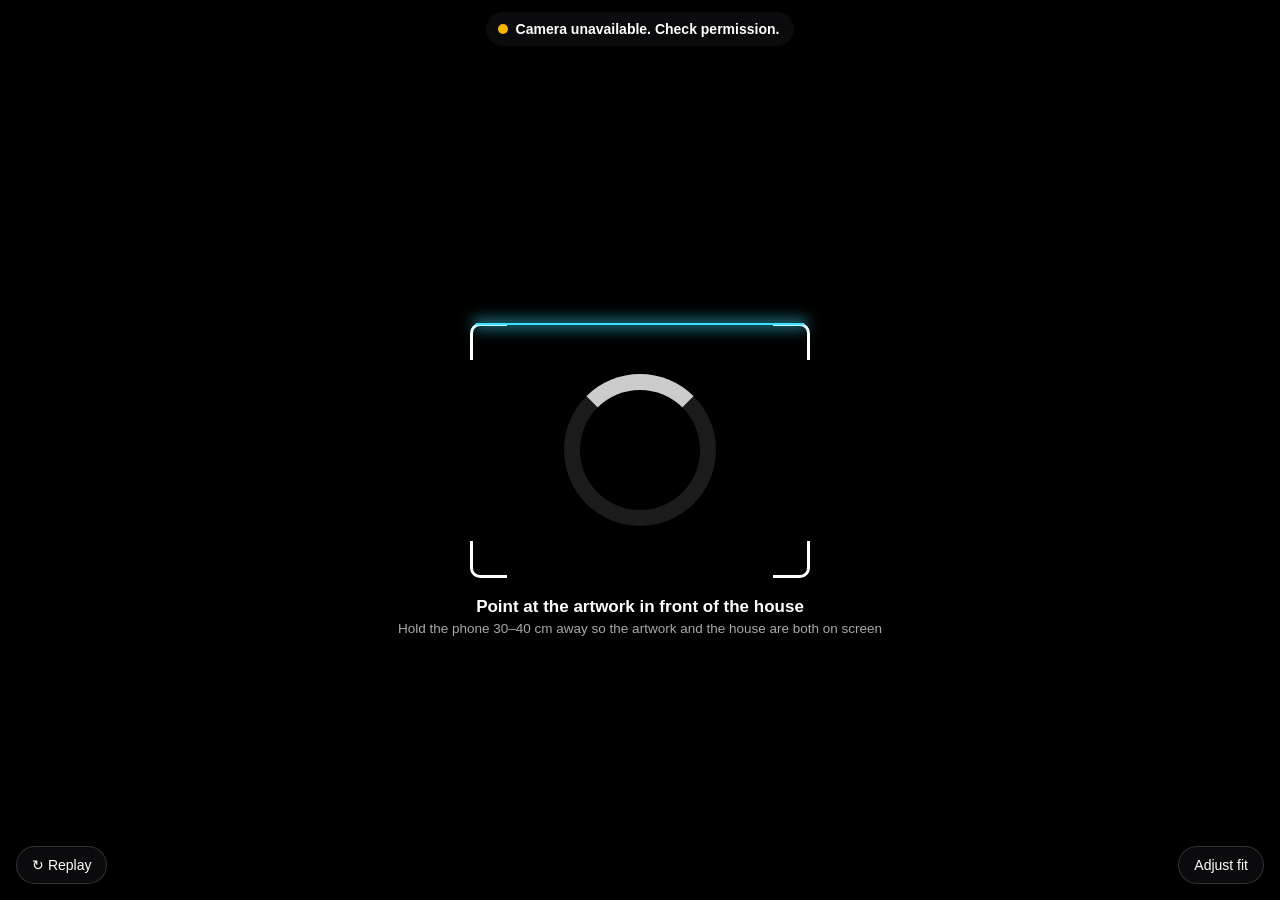
<file: index.html>
<!doctype html>
<html lang="en">
<head>
<meta charset="utf-8">
<meta name="viewport" content="width=device-width,initial-scale=1,viewport-fit=cover,user-scalable=no">
<title>From the Other Room · AR</title>
<script src="./lib/aframe-v1.5.0.min.js"></script>
<script src="./lib/mindar-image-aframe.prod.js"></script>
<script>
/* =====================================================================
   ALIGNMENT VALUES  (edit these, or use "Adjust fit" on the phone and
   paste the copied values back here)
   ---------------------------------------------------------------------
   moveX         mm   + slides the overlay to the RIGHT
   moveY         mm   + slides the overlay AWAY from you (toward the card's back edge)
   lift          mm   + raises the whole overlay off the base
   turn          deg  + turns it counter-clockwise, seen from above
   size          %    100 = template printed at 100% ("Actual size")
   heightStretch %    stretches only the vertical. Fixes a roof that slides
                      sideways when you move, while the base stays put.
   roofPitch     deg  33.7 is the template's geometry; paper roofs often sag
   cameraFov     deg  your phone camera's field of view along the long side of
                      the screen. MindAR assumes 45; phones are wider. Set it
                      once per phone: if the card outline's FAR edge misses the
                      card while the near edge fits, change this. Reloads.
   ===================================================================== */
const ALIGN_DEFAULT = {
  moveX: 0, moveY: 0, lift: 0, turn: 0,
  size: 100, heightStretch: 100, roofPitch: 33.7, cameraFov: 63
};
const STORE_KEY = 'fotr-align-art-v1';
const ALIGN = Object.assign({}, ALIGN_DEFAULT);
(() => {
  const q = new URLSearchParams(location.search);
  try { if (!q.has('reset')) Object.assign(ALIGN, JSON.parse(localStorage.getItem(STORE_KEY) || '{}')); } catch (e) {}
  if (q.has('fov')) ALIGN.cameraFov = parseFloat(q.get('fov')) || ALIGN.cameraFov;
  window.MINDAR_FOVY = ALIGN.cameraFov;   // read by the patched MindAR controller at start
})();

/* Physical layout in mm: Sabuda template + artwork base (letter, portrait, artwork rotated 180°).
   Page coordinates: x from the left edge, y from the top (back) edge. */
const LAYOUT = {
  page: { w: 215.9, h: 279.4 },
  target: { x: 8, y: 118, w: 200, h: 150 },          // the visible front strip the phone tracks
  card: { w: 190.5, d: 104.8, x: 12.7, y: 8.0, cornerFromFront: 31.7 },
  houseCorner: [107.95, 81.1],                        // front corner of the house, on the fold
  line: { cardEdge: [119.5, 112.8], front: [99.0, 205.0] },   // the printed black line
  house: { long: 50.8, gable: 38.1, eave: 38.1, ridge: 50.8 },
  roof: { ridgeLen: 57.1, slope: 34.9 }
};

/* Timeline in seconds after the base is found. */
const SEQ = {
  pattern: [0, 0.6], card: [0.6, 1.4], rise: [1.4, 3.2], settle: [3.2, 3.8],   // scan
  red: [4.6, 7.6],                         // the whole house turns red
  streak: [7.8, 10.8], art: [9.2, 13.2],   // the printed line climbs the house, the base spreads over it
  whiteHouse: [14.6, 17.6], whiteFloor: [15.0, 19.2],   // everything turns white
  end: 20.2, top: 53
};
const SPEED = parseFloat(new URLSearchParams(location.search).get('speed')) || 1;   // ?speed=0.5 plays slower
</script>
<style>
  :root { --panel: rgba(14,14,16,.82); --line: rgba(255,255,255,.16); --ink: #fff; --dim: rgba(255,255,255,.66); --scan: #3de0ff; --red: #c4241f; --ok: #3ccf7a; }
  html { background: #000; }
  /* body must stay transparent: MindAR puts the camera <video> behind the scene at z-index -2 */
  html, body { margin: 0; height: 100%; overflow: hidden; font: 15px/1.3 -apple-system, BlinkMacSystemFont, "Segoe UI", Roboto, sans-serif; color: var(--ink); -webkit-user-select: none; user-select: none; touch-action: manipulation; }
  a-scene { position: fixed; inset: 0; }
  .a-enter-vr, .a-enter-ar, .a-orientation-modal { display: none !important; }   /* A-Frame's VR/AR buttons */
  button { font: inherit; color: var(--ink); background: rgba(255,255,255,.08); border: 1px solid var(--line); border-radius: 10px; padding: 8px 11px; white-space: nowrap; }
  button:active { background: rgba(255,255,255,.22); }

  #top { position: fixed; top: max(12px, env(safe-area-inset-top)); left: 0; right: 0; z-index: 20; display: flex; flex-direction: column; align-items: center; gap: 8px; pointer-events: none; }
  #status { background: var(--panel); padding: 8px 15px 8px 12px; border-radius: 99px; font-size: 14px; font-weight: 600; display: flex; gap: 8px; align-items: center; transition: background .3s; }
  #status i { width: 10px; height: 10px; border-radius: 50%; background: #f5b400; display: block; }
  #status.scan i { background: var(--scan); animation: blink .7s infinite; }
  #status.paint i { background: var(--red); animation: blink 1.2s infinite; }
  #status.ok { background: rgba(24,120,64,.9); }
  #status.ok i { background: #fff; }
  @keyframes blink { 50% { opacity: .25; } }
  #steps { display: flex; gap: 6px; background: var(--panel); padding: 6px; border-radius: 12px; opacity: 0; transition: opacity .4s; }
  #steps.show { opacity: 1; }
  .step { display: flex; align-items: center; gap: 5px; font-size: 12.5px; padding: 4px 8px; border-radius: 8px; color: var(--dim); }
  .step b { width: 15px; height: 15px; border-radius: 50%; border: 1.5px solid currentColor; box-sizing: border-box; display: grid; place-items: center; font-size: 10px; }
  .step.active { color: var(--scan); }
  .step.active b { border-top-color: transparent; animation: spin .7s linear infinite; }
  .step.done { color: #fff; }
  .step.done b { background: var(--ok); border-color: var(--ok); }
  .step.done b::after { content: "✓"; color: #fff; }
  @keyframes spin { to { transform: rotate(360deg); } }

  #finder { position: fixed; inset: 0; z-index: 10; display: grid; place-items: center; pointer-events: none; transition: opacity .35s; }
  #finder.hide { opacity: 0; }
  .frame { position: relative; width: min(74vw, 340px); aspect-ratio: 4 / 3; }
  .frame span { position: absolute; width: 34px; height: 34px; border: 3px solid #fff; }
  .frame span:nth-child(1) { left: 0; top: 0; border-right: 0; border-bottom: 0; border-radius: 10px 0 0 0; }
  .frame span:nth-child(2) { right: 0; top: 0; border-left: 0; border-bottom: 0; border-radius: 0 10px 0 0; }
  .frame span:nth-child(3) { left: 0; bottom: 0; border-right: 0; border-top: 0; border-radius: 0 0 0 10px; }
  .frame span:nth-child(4) { right: 0; bottom: 0; border-left: 0; border-top: 0; border-radius: 0 0 10px 0; }
  .frame em { position: absolute; left: 6px; right: 6px; height: 2px; top: 0; background: var(--scan); box-shadow: 0 0 14px 3px rgba(61,224,255,.7); animation: sweep 1.8s ease-in-out infinite alternate; }
  @keyframes sweep { to { top: calc(100% - 2px); } }
  .finderText { position: absolute; top: calc(50% + min(28vw, 128px) + 18px); text-align: center; width: 100%; padding: 0 24px; box-sizing: border-box; }
  .finderText b { display: block; font-size: 17px; text-shadow: 0 1px 6px rgba(0,0,0,.8); }
  .finderText span { color: var(--dim); font-size: 13.5px; text-shadow: 0 1px 6px rgba(0,0,0,.8); }

  .tag { position: fixed; z-index: 15; left: 0; top: 0; transform: translate(-50%, -100%); pointer-events: none; opacity: 0; transition: opacity .25s; }
  .tag.show { opacity: 1; }
  .tag div { background: rgba(8,30,38,.85); color: var(--scan); border: 1px solid rgba(61,224,255,.6); font-size: 12px; font-weight: 700; letter-spacing: .06em; text-transform: uppercase; padding: 3px 8px; border-radius: 6px; white-space: nowrap; }
  .tag.done div { color: #fff; border-color: rgba(255,255,255,.5); background: rgba(20,20,20,.75); }
  .tag i { display: block; width: 1px; height: 14px; margin: 0 auto; background: currentColor; color: var(--scan); }

  #bar { position: fixed; left: 16px; right: 16px; bottom: max(16px, env(safe-area-inset-bottom)); z-index: 21; display: flex; justify-content: space-between; }
  #bar button { background: var(--panel); border-radius: 99px; padding: 9px 15px; font-size: 14px; }
  #panel { position: fixed; left: 0; right: 0; bottom: 0; z-index: 22; background: var(--panel); padding: 12px 16px max(14px, env(safe-area-inset-bottom)); border-top: 1px solid var(--line); -webkit-backdrop-filter: blur(10px); backdrop-filter: blur(10px); transform: translateY(105%); transition: transform .25s; }
  #panel.open { transform: none; }
  .row { display: flex; gap: 6px; align-items: center; }
  .head { justify-content: space-between; margin-bottom: 8px; font-weight: 600; }
  .head small { display: block; font-weight: 400; color: var(--dim); font-size: 12px; }
  .params { overflow-x: auto; scrollbar-width: none; padding-bottom: 8px; }
  .params::-webkit-scrollbar { display: none; }
  .params button.sel { background: var(--red); border-color: var(--red); }
  .nudge { justify-content: space-between; padding: 4px 0 10px; }
  .nudge button.big { width: 64px; height: 52px; font-size: 26px; padding: 0; border-radius: 14px; }
  .readout { text-align: center; flex: 1; }
  .readout b { display: block; font-size: 24px; font-variant-numeric: tabular-nums; }
  .readout span { color: var(--dim); font-size: 12px; }
  .tools { flex-wrap: wrap; }
  .tools button { font-size: 13px; padding: 7px 10px; }
  #copyBox { display: none; width: 100%; box-sizing: border-box; margin-top: 8px; height: 64px; background: #000; color: #fff; border: 1px solid var(--line); border-radius: 8px; font: 12px ui-monospace, Menlo, monospace; padding: 6px; }
  #copyBox.show { display: block; }
  #toast { position: fixed; left: 50%; bottom: 50%; transform: translateX(-50%); background: var(--panel); padding: 9px 14px; border-radius: 10px; z-index: 30; opacity: 0; transition: opacity .2s; pointer-events: none; font-size: 14px; }
  #toast.show { opacity: 1; }
</style>
</head>
<body>
<div id="top">
  <div id="status"><i></i><span id="statusText">Starting camera…</span></div>
  <div id="steps">
    <div class="step" data-s="pattern"><b></b>Base</div>
    <div class="step" data-s="card"><b></b>Card</div>
    <div class="step" data-s="walls"><b></b>Walls</div>
    <div class="step" data-s="roof"><b></b>Roof</div>
  </div>
</div>

<div id="finder">
  <div class="frame"><span></span><span></span><span></span><span></span><em></em></div>
  <div class="finderText"><b>Point at the artwork in front of the house</b><span>Hold the phone 30–40 cm away so the artwork and the house are both on screen</span></div>
</div>

<div class="tag" id="tag-pattern"><div>Artwork</div><i></i></div>
<div class="tag" id="tag-card"><div>Card</div><i></i></div>
<div class="tag" id="tag-wall"><div>Walls</div><i></i></div>
<div class="tag" id="tag-roof"><div>Roof</div><i></i></div>

<div id="bar"><button id="replay">↻ Replay</button><button id="openPanel">Adjust fit</button></div>

<div id="panel">
  <div class="row head"><span>Adjust fit<small>Line the red up with your paper house</small></span><button id="closePanel">Done</button></div>
  <div class="row params" id="params"></div>
  <div class="row nudge">
    <button class="big" id="minus" aria-label="Decrease">−</button>
    <div class="readout"><b id="val">0</b><span id="hint"></span></div>
    <button class="big" id="plus" aria-label="Increase">+</button>
  </div>
  <div class="row tools">
    <button id="step">Step: fine</button>
    <button id="fill">Fill 55%</button>
    <button id="copy">Copy values</button>
    <button id="reset">Reset</button>
    <button id="reload" style="display:none;border-color:#e0302f">Reload to apply FOV</button>
  </div>
  <textarea id="copyBox" readonly></textarea>
</div>
<div id="toast"></div>

<a-scene id="scene"
  mindar-image="imageTargetSrc: ./targets/art-v1.mind; maxTrack: 1; filterMinCF: 0.0001; filterBeta: 10; missTolerance: 8; warmupTolerance: 3; uiScanning: no; uiLoading: yes; uiError: yes"
  color-space="sRGB" renderer="colorManagement: true; antialias: true; alpha: true"
  vr-mode-ui="enabled: false" device-orientation-permission-ui="enabled: false">
  <a-camera position="0 0 0" look-controls="enabled: false" cursor="rayOrigin: none"></a-camera>
  <a-entity id="anchor" mindar-image-target="targetIndex: 0">
    <a-entity house-overlay></a-entity>
  </a-entity>
</a-scene>

<script>
const SMOOTH = { steady: [0.0001, 0.001], balanced: [0.0001, 10], responsive: [0.001, 1000] };
const [minCF, beta] = SMOOTH[new URLSearchParams(location.search).get('smooth')] || SMOOTH.balanced;
document.getElementById('scene').setAttribute('mindar-image', { filterMinCF: minCF, filterBeta: beta });

const THREE = AFRAME.THREE;
const VIEW = { calib: false, fill: 0.55 };
const CYAN = new THREE.Color('#3de0ff'), WHITE = new THREE.Color('#ffffff');
const deg = d => d * Math.PI / 180;
const clamp01 = x => Math.min(1, Math.max(0, x));
const ease = x => x * x * (3 - 2 * x);
const prog = ([a, b], t) => clamp01((t - a) / (b - a));
const $ = id => document.getElementById(id);

/* place frame (mm): origin = house front corner on the fold, X right, Y up, Z toward the viewer */
const toPlace = ([px, py]) => [px - LAYOUT.houseCorner[0], py - LAYOUT.houseCorner[1]];

function shapeFrom(pts) { const s = new THREE.Shape(); pts.forEach((p, i) => i ? s.lineTo(p[0], p[1]) : s.moveTo(p[0], p[1])); s.closePath(); return s; }
function roofShape() {
  const { ridgeLen: L, slope: S } = LAYOUT.roof, h = L / 2, s = new THREE.Shape();
  s.moveTo(-h, 0); s.lineTo(h, 0); s.bezierCurveTo(h, 0, h + 3.4, -S, 13.55, -S);
  s.lineTo(-12.55, -S); s.bezierCurveTo(-h - 3.6, -S, -h, 0, -h, 0); return s;
}
function pathLine(corners, perSide, mat) {
  const pts = [];
  for (let i = 0; i < corners.length; i++) { const a = corners[i], b = corners[(i + 1) % corners.length];
    for (let k = 0; k < perSide; k++) pts.push(new THREE.Vector3().lerpVectors(a, b, k / perSide)); }
  pts.push(corners[0].clone());
  const line = new THREE.Line(new THREE.BufferGeometry().setFromPoints(pts), mat); line.userData.n = pts.length; return line;
}
function scanTexture() {
  const c = document.createElement('canvas'); c.width = c.height = 256; const g = c.getContext('2d');
  g.fillStyle = 'rgba(61,224,255,0.16)'; g.fillRect(0, 0, 256, 256);
  g.strokeStyle = 'rgba(61,224,255,0.45)'; g.lineWidth = 2;
  for (let i = 0; i <= 256; i += 32) { g.beginPath(); g.moveTo(i, 0); g.lineTo(i, 256); g.stroke(); g.beginPath(); g.moveTo(0, i); g.lineTo(256, i); g.stroke(); }
  g.strokeStyle = 'rgba(160,245,255,1)'; g.lineWidth = 10; g.strokeRect(5, 5, 246, 246);
  const t = new THREE.CanvasTexture(c); t.colorSpace = THREE.SRGBColorSpace; return t;
}

/* ---------- paint shaders (colours stay in sRGB end to end) ---------- */
const NOISE = `
float h1(vec2 p){ return fract(sin(dot(p, vec2(127.1, 311.7))) * 43758.5453); }
float vn(vec2 p){ vec2 i = floor(p), f = fract(p); f = f*f*(3.-2.*f);
  return mix(mix(h1(i), h1(i+vec2(1,0)), f.x), mix(h1(i+vec2(0,1)), h1(i+vec2(1,1)), f.x), f.y); }
float fbm(vec2 p){ float a = .5, s = 0.; for (int i = 0; i < 5; i++) { s += a*vn(p); p *= 2.03; a *= .5; } return s; }`;
const VERT = `
#include <clipping_planes_pars_vertex>
uniform mat4 uPlaceInv;
varying vec3 vP; varying vec3 vN;
void main(){
  vec4 w = modelMatrix * vec4(position, 1.);
  vP = (uPlaceInv * w).xyz;
  vN = normalize((uPlaceInv * modelMatrix * vec4(normal, 0.)).xyz);
  vec4 mvPosition = viewMatrix * w;
  #include <clipping_planes_vertex>
  gl_Position = projectionMatrix * mvPosition;
}`;
const HOUSE_FRAG = `
#include <clipping_planes_pars_fragment>
uniform sampler2D uArt, uRed;
uniform float uScan, uRedP, uArtP, uWhiteP, uCalib, uCalibFill;
uniform vec4 uPage;   // corner x, corner y, page w, page h (mm)
varying vec3 vP; varying vec3 vN;
${NOISE}
void main(){
  #include <clipping_planes_fragment>
  float h = vP.y;
  vec3 N = normalize(vN);
  // surface coordinates: along the wall and up it, or across the roof
  vec2 tng = normalize(vec2(-N.z, N.x) + 1e-4);
  vec2 sc = abs(N.y) > .45 ? vP.xz : vec2(dot(vP.xz, tng), h);
  float n1 = fbm(sc * .09 + vec2(0., h * .03));
  float n2 = fbm(sc * .06 + 5.);
  float light = .74 + .3 * max(dot(N, normalize(vec3(-.35, .85, .45))), 0.);
  // red: the whole house, painted with the grain of the red in the artwork
  vec3 red = texture2D(uRed, sc * .022).rgb * 1.35 * light;
  // the base: the artwork around the red circle and the line, folded up the walls
  vec2 auv = vec2((vP.x * 1.5 + uPage.x - 5.) / uPage.z, 1. - (vP.z * 1.5 + uPage.y + 70. + h * 1.4) / uPage.w);
  vec3 art = texture2D(uArt, auv).rgb * (.78 + .28 * light);
  vec3 white = vec3(.95, .945, .925) * (.9 + .1 * fbm(sc * .3)) * (.88 + .14 * light);
  float rf = mix(-8., 64., uRedP),  rm = smoothstep(rf, rf - 7., h + 8. * (n1 - .5));
  float af = mix(-12., 68., uArtP), am = smoothstep(af, af - 10., h + 14. * (n2 - .5));
  float wf = mix(-10., 66., uWhiteP), wm = smoothstep(wf, wf - 8., h + 10. * (n1 - .5));
  vec3 c = red; float a = rm;
  c = mix(c, art, am);   a = max(a, am);
  c = mix(c, white, wm); a = max(a, wm);
  vec3 outC = mix(vec3(.24, .88, 1.), c, a); float outA = max(.3 * uScan, a);
  if (uCalib > .5) { outC = vec3(.84, .14, .12); outA = uCalibFill; }
  gl_FragColor = vec4(outC, outA);
}`;
const FLOOR_FRAG = `
#include <clipping_planes_pars_fragment>
uniform float uWhiteFloorP, uCalib;
uniform vec2 uCenter;
varying vec3 vP; varying vec3 vN;
${NOISE}
void main(){
  #include <clipping_planes_fragment>
  float d = length(vP.xz - uCenter);
  float n = fbm(vP.xz * .03);
  float f = mix(-30., 290., uWhiteFloorP);
  float wm = smoothstep(f, f - 30., d + 44. * (n - .5));
  vec3 white = vec3(.95, .945, .925) * (.87 + .13 * fbm(vP.xz * .22 + 3.));
  gl_FragColor = vec4(white, uCalib > .5 ? 0. : wm);
}`;

AFRAME.registerComponent('house-overlay', {
  init() {
    const H = LAYOUT.house, T = LAYOUT.target;
    const loader = new THREE.TextureLoader();
    const artTex = loader.load('./textures/art.jpg'), redTex = loader.load('./textures/red.jpg');
    redTex.wrapS = redTex.wrapT = THREE.MirroredRepeatWrapping;
    artTex.wrapS = artTex.wrapT = THREE.ClampToEdgeWrapping;

    this.clip = new THREE.Plane(new THREE.Vector3(0, -1, 0), 0);
    this.placeInv = new THREE.Matrix4();
    this.U = {
      uPlaceInv: { value: this.placeInv }, uArt: { value: artTex }, uRed: { value: redTex },
      uScan: { value: 1 }, uRedP: { value: 0 }, uArtP: { value: 0 }, uWhiteP: { value: 0 }, uWhiteFloorP: { value: 0 },
      uCalib: { value: 0 }, uCalibFill: { value: VIEW.fill },
      uPage: { value: new THREE.Vector4(LAYOUT.houseCorner[0], LAYOUT.houseCorner[1], LAYOUT.page.w, LAYOUT.page.h) },
      uCenter: { value: new THREE.Vector2(H.long * .3536 - H.gable * .3536, -(H.long * .3536 + H.gable * .3536)) }
    };
    this.paintMat = new THREE.ShaderMaterial({ uniforms: this.U, vertexShader: VERT, fragmentShader: HOUSE_FRAG, transparent: true, depthWrite: false, side: THREE.FrontSide, clipping: true, clippingPlanes: [this.clip] });
    this.floorMat = new THREE.ShaderMaterial({ uniforms: this.U, vertexShader: VERT, fragmentShader: FLOOR_FRAG, transparent: true, depthWrite: false, side: THREE.DoubleSide, clipping: true });
    this.occMat = new THREE.MeshBasicMaterial({ colorWrite: false, depthWrite: true, side: THREE.DoubleSide, polygonOffset: true, polygonOffsetFactor: 1, polygonOffsetUnits: 1, clippingPlanes: [this.clip] });
    this.edgeMat = new THREE.LineBasicMaterial({ color: CYAN.clone(), transparent: true, opacity: 1, clippingPlanes: [this.clip] });
    this.cardMat = new THREE.LineBasicMaterial({ color: CYAN.clone(), transparent: true, opacity: .95 });
    this.patMat = new THREE.MeshBasicMaterial({ color: CYAN.clone(), transparent: true, opacity: 0, depthWrite: false, side: THREE.DoubleSide });
    this.patLineMat = new THREE.LineBasicMaterial({ color: CYAN.clone(), transparent: true, opacity: 0 });
    this.streakMat = new THREE.MeshBasicMaterial({ color: 0x0d0d0f, transparent: true, opacity: .95, depthWrite: false, side: THREE.DoubleSide, polygonOffset: true, polygonOffsetFactor: -2, polygonOffsetUnits: -2 });

    // root: MindAR units (1 = target width) -> mm; image plane -> Y up, Z toward the viewer; origin = target centre
    this.root = new THREE.Group();
    this.root.scale.setScalar(1 / T.w);
    this.root.rotation.x = Math.PI / 2;
    const V3 = (x, z) => new THREE.Vector3(x, 0.3, z);
    const patPlane = new THREE.Mesh(new THREE.PlaneGeometry(T.w, T.h), this.patMat); patPlane.rotation.x = -Math.PI / 2; patPlane.position.y = 0.2;
    this.patLine = pathLine([V3(-T.w / 2, -T.h / 2), V3(T.w / 2, -T.h / 2), V3(T.w / 2, T.h / 2), V3(-T.w / 2, T.h / 2)], 1, this.patLineMat);
    this.root.add(patPlane, this.patLine);

    this.place = new THREE.Group(); this.root.add(this.place);
    this.house = new THREE.Group(); this.house.rotation.y = Math.PI / 4; this.place.add(this.house);

    const add = (geo, pos, rotY) => {
      const g = new THREE.Group(); g.position.set(...pos); if (rotY) g.rotation.y = rotY;
      const occ = new THREE.Mesh(geo, this.occMat); occ.renderOrder = 0;
      const fill = new THREE.Mesh(geo, this.paintMat); fill.renderOrder = 2;
      const edge = new THREE.LineSegments(new THREE.EdgesGeometry(geo), this.edgeMat); edge.renderOrder = 3;
      g.add(occ, fill, edge); return g;
    };
    const longWall = new THREE.ShapeGeometry(shapeFrom([[0, 0], [H.long, 0], [H.long, H.eave], [0, H.eave]]));
    const gA = new THREE.ShapeGeometry(shapeFrom([[-H.gable, 0], [0, 0], [0, H.eave], [-H.gable / 2, H.ridge], [-H.gable, H.eave]]));
    const gB = new THREE.ShapeGeometry(shapeFrom([[0, 0], [H.gable, 0], [H.gable, H.eave], [H.gable / 2, H.ridge], [0, H.eave]]));
    this.house.add(add(longWall, [0, 0, 0]), add(longWall, [H.long, 0, -H.gable], Math.PI), add(gA, [0, 0, 0], -Math.PI / 2), add(gB, [H.long, 0, 0], Math.PI / 2));
    const rGeo = new THREE.ShapeGeometry(roofShape(), 24);
    this.ridge = new THREE.Group(); this.ridge.position.set(H.long / 2, H.ridge + 0.3, -H.gable / 2);
    this.roofA = add(rGeo, [0, 0, 0]); this.roofB = add(rGeo, [0, 0, 0]);
    const flip = new THREE.Group(); flip.rotation.y = Math.PI; flip.add(this.roofB);
    this.ridge.add(this.roofA, flip); this.house.add(this.ridge);

    // scan plane
    this.scanMat = new THREE.MeshBasicMaterial({ map: scanTexture(), transparent: true, opacity: 0, depthWrite: false, side: THREE.DoubleSide, blending: THREE.AdditiveBlending });
    this.scanPlane = new THREE.Mesh(new THREE.PlaneGeometry(H.long + 22, H.gable + 34), this.scanMat);
    this.scanPlane.rotation.x = -Math.PI / 2; this.scanPlane.renderOrder = 6; this.house.add(this.scanPlane);

    // card outline + fold
    const C = LAYOUT.card, f = C.cornerFromFront, x = C.w / 2, y = 0.2, P = (a, b) => new THREE.Vector3(a, y, b);
    this.cardLine = pathLine([P(-x, f), P(x, f), P(x, f - C.d), P(-x, f - C.d)], 40, this.cardMat);
    this.fold = new THREE.Line(new THREE.BufferGeometry().setFromPoints([P(0, f), P(0, f - C.d)]), this.cardMat);
    this.cardLine.renderOrder = this.fold.renderOrder = 4; this.place.add(this.cardLine, this.fold);

    // white-out plane over the whole page (card included)
    const pg = LAYOUT.page, [cx0, cz0] = toPlace([0, 0]);
    this.floor = new THREE.Mesh(new THREE.PlaneGeometry(pg.w, pg.h), this.floorMat);
    this.floor.rotation.x = -Math.PI / 2; this.floor.position.set(cx0 + pg.w / 2, 0.6, cz0 + pg.h / 2); this.floor.renderOrder = 5;
    this.place.add(this.floor);

    // the printed line, continued in paint across the card and up the house
    this.streak = new THREE.Mesh(new THREE.BufferGeometry(), this.streakMat); this.streak.renderOrder = 7;
    this.place.add(this.streak);

    this.labelPts = {
      pattern: [this.root, new THREE.Vector3(0, 0, -T.h / 2 + 10)],
      card: [this.place, new THREE.Vector3(-x + 26, 0, f - 8)],
      wall: [this.house, new THREE.Vector3(0, H.eave * 0.35, 0)],
      roof: [this.house, new THREE.Vector3(H.long / 2, H.ridge + 6, -H.gable / 2)]
    };
    this.tags = {}; for (const k in this.labelPts) this.tags[k] = $('tag-' + k);
    this.v = new THREE.Vector3(); this.up = new THREE.Vector3();

    this.el.object3D.add(this.root);
    window.overlay = this;
    this.seq = { t0: null, offset: 0, lostAt: null };
    this.apply();
  },

  /* ribbon for the streak: printed line direction carried onto the floor, up the long wall, over the roof */
  buildStreak() {
    const H = LAYOUT.house, p = deg(ALIGN.roofPitch), c = Math.SQRT1_2;
    const S = toPlace(LAYOUT.line.cardEdge), F = toPlace(LAYOUT.line.front);
    let dx = S[0] - F[0], dz = S[1] - F[1]; const dl = Math.hypot(dx, dz); dx /= dl; dz /= dl;
    const sHit = -(S[0] + S[1]) / (dx + dz);                 // where the line meets the long wall (x = -z)
    const u = Math.min(H.long - 4, Math.max(4, (S[0] + sHit * dx) / c));   // distance along the long wall
    const houseToPlace = (X, Y, Z) => new THREE.Vector3(X * c + Z * c, Y, -X * c + Z * c);
    const wallSide = houseToPlace(1, 0, 0), wallOut = houseToPlace(0, 0, 1);
    const pts = [];   // {p, side}
    const floorSide = new THREE.Vector3(-dz, 0, dx);
    const start = -26, N1 = 46;
    for (let i = 0; i <= N1; i++) { const s = start + (sHit - start) * i / N1; pts.push({ p: new THREE.Vector3(S[0] + s * dx, 0.9, S[1] + s * dz), side: floorSide }); }
    const N2 = 30;
    for (let i = 1; i <= N2; i++) { const yy = (H.eave - 0.8) * i / N2; pts.push({ p: houseToPlace(u, yy, 0).add(wallOut.clone().multiplyScalar(0.6)), side: wallSide }); }
    const N3 = 26, ridgeY = H.ridge + 0.3, sinp = Math.sin(p), cosp = Math.cos(p);
    for (let i = 0; i <= N3; i++) { const s = LAYOUT.roof.slope * (1 - i / N3);
      const X = u - H.long / 2 + H.long / 2, Y = ridgeY - s * sinp + 0.6 * cosp, Z = -H.gable / 2 + s * cosp + 0.6 * sinp;
      pts.push({ p: houseToPlace(X, Y, Z), side: wallSide }); }
    const pos = [], n = pts.length;
    const width = i => 1.5 + 0.55 * Math.sin(i * 0.9) + 0.35 * Math.sin(i * 2.3 + 1) + (i < 6 ? 0.4 : 0);
    for (let i = 0; i < n - 1; i++) {
      const a = pts[i], b = pts[i + 1], wa = width(i), wb = width(i + 1);
      const a0 = a.p.clone().addScaledVector(a.side, -wa), a1 = a.p.clone().addScaledVector(a.side, wa);
      const b0 = b.p.clone().addScaledVector(b.side, -wb), b1 = b.p.clone().addScaledVector(b.side, wb);
      pos.push(...a0.toArray(), ...a1.toArray(), ...b1.toArray(), ...a0.toArray(), ...b1.toArray(), ...b0.toArray());
    }
    this.streak.geometry.dispose();
    this.streak.geometry = new THREE.BufferGeometry(); this.streak.geometry.setAttribute('position', new THREE.Float32BufferAttribute(pos, 3));
    this.streakSegs = n - 1;
  },

  apply() {
    const s = ALIGN.size / 100, T = LAYOUT.target;
    const tcx = T.x + T.w / 2, tcy = T.y + T.h / 2;
    this.place.position.set(LAYOUT.houseCorner[0] - tcx + ALIGN.moveX, ALIGN.lift, LAYOUT.houseCorner[1] - tcy - ALIGN.moveY);
    this.place.rotation.y = deg(ALIGN.turn);
    this.place.scale.set(s, s * ALIGN.heightStretch / 100, s);
    const p = deg(ALIGN.roofPitch);
    this.roofA.rotation.x = p - Math.PI / 2; this.roofB.rotation.x = p - Math.PI / 2;
    this.buildStreak();
  },

  found() {
    const s = this.seq, now = performance.now() / 1000;
    if (s.t0 === null) { s.t0 = now; s.offset = 0; }
    else if (s.lostAt !== null) {
      const gap = now - s.lostAt;
      if (gap > 1.5 && this.time() < SEQ.red[0]) { s.t0 = now; s.offset = 0; }   // lost during the scan: scan again
      else s.t0 += gap;                                                         // otherwise pause while out of view
    }
    s.lostAt = null;
  },
  lost() { this.seq.lostAt = performance.now() / 1000; },
  time() { const s = this.seq; if (s.t0 === null) return 0; const now = s.lostAt !== null ? s.lostAt : performance.now() / 1000; return (now - s.t0) * SPEED + s.offset; },
  replay() { this.seq.t0 = performance.now() / 1000; this.seq.offset = SEQ.red[0] - 0.4; this.seq.lostAt = null; },

  tick() {
    const s = this.seq, r = this.el.sceneEl.renderer;
    if (r && !r.localClippingEnabled) r.localClippingEnabled = true;
    const tracking = this.el.parentNode.object3D.visible && s.t0 !== null;
    const t = this.time(), H = LAYOUT.house, U = this.U;

    this.place.updateWorldMatrix(true, false);
    this.placeInv.copy(this.place.matrixWorld).invert();

    // --- scan ---
    const pp = prog(SEQ.pattern, t), pf = 1 - prog([SEQ.pattern[1], SEQ.pattern[1] + 0.8], t);
    this.patMat.opacity = 0.35 * Math.sin(pp * Math.PI * 2.5) ** 2 * pf + 0.08 * pf;
    this.patLineMat.opacity = pf;
    this.patLine.geometry.setDrawRange(0, Math.ceil(ease(pp) * this.patLine.userData.n));
    const cp = prog(SEQ.card, t), settle = prog(SEQ.settle, t);
    this.cardLine.geometry.setDrawRange(0, Math.ceil(ease(cp) * this.cardLine.userData.n));
    this.cardMat.opacity = 0.95 * (1 - settle);
    this.cardLine.visible = cp > 0 && (settle < 1 || VIEW.calib);
    this.fold.visible = cp >= 1 && (settle < 1 || VIEW.calib);
    if (VIEW.calib) this.cardMat.opacity = 0.95;
    const rp = prog(SEQ.rise, t), h = SEQ.top * ease(rp) - 0.5;
    this.scanPlane.position.set(H.long / 2, Math.max(h, 0), -H.gable / 2);
    this.scanMat.opacity = rp > 0 ? 0.9 * (1 - settle) : 0;
    this.up.set(0, 1, 0).transformDirection(this.place.matrixWorld);
    this.place.localToWorld(this.v.set(0, settle >= 1 || VIEW.calib ? 1e4 : h, 0));
    this.clip.setFromNormalAndCoplanarPoint(this.up.clone().negate(), this.v);
    this.edgeMat.opacity = VIEW.calib ? 0.9 : 1 - settle;
    this.edgeMat.color.copy(VIEW.calib ? WHITE : CYAN);
    this.edgeMat.visible = VIEW.calib || settle < 1;

    // --- paint ---
    U.uScan.value = VIEW.calib ? 0 : 1 - settle;
    U.uRedP.value = ease(prog(SEQ.red, t));
    U.uArtP.value = ease(prog(SEQ.art, t));
    const wh = ease(prog(SEQ.whiteHouse, t));
    U.uWhiteP.value = wh; U.uWhiteFloorP.value = ease(prog(SEQ.whiteFloor, t));
    U.uCalib.value = VIEW.calib ? 1 : 0; U.uCalibFill.value = VIEW.fill;
    const sp = prog(SEQ.streak, t);
    this.streak.visible = !VIEW.calib && sp > 0;
    this.streak.geometry.setDrawRange(0, Math.ceil(ease(sp) * this.streakSegs) * 6);
    this.streakMat.opacity = 0.95 * (1 - prog([SEQ.whiteHouse[0] + 0.6, SEQ.whiteHouse[1] - 0.6], t));
    this.floor.visible = !VIEW.calib;

    // --- checklist + status ---
    const wallsDone = h >= H.eave, roofDone = rp >= 1;
    setStep('pattern', pp >= 1 ? 'done' : 'active');
    setStep('card', cp >= 1 ? 'done' : cp > 0 ? 'active' : '');
    setStep('walls', wallsDone ? 'done' : rp > 0 ? 'active' : '');
    setStep('roof', roofDone ? 'done' : h >= 31 ? 'active' : '');
    $('steps').classList.toggle('show', tracking && t < SEQ.red[0] + 0.6 && !VIEW.calib);
    if (tracking) {
      if (VIEW.calib) setStatus('ok', 'Adjusting fit');
      else if (t < SEQ.settle[1]) setStatus('scan', 'Scanning the house…');
      else if (t < SEQ.red[0]) setStatus('ok', 'House identified ✓');
      else if (t < SEQ.streak[0]) setStatus('paint', 'The house turns red…');
      else if (t < SEQ.whiteHouse[0]) setStatus('paint', 'The artwork climbs the house…');
      else if (t < SEQ.end) setStatus('paint', 'Everything turns white…');
      else setStatus('ok', 'Done · tap Replay');
    }

    // --- labels ---
    const cam = this.el.sceneEl.camera, canvas = this.el.sceneEl.canvas;
    const show = { pattern: pp > 0 && pf > 0, card: cp > 0.15 && settle < 1, wall: h > H.eave * 0.35 && settle < 1, roof: h > H.ridge && settle < 1 };
    const done = { pattern: pp >= 1, card: cp >= 1, wall: wallsDone, roof: roofDone };
    if (cam && canvas) {
      const rect = canvas.getBoundingClientRect();
      for (const k in this.labelPts) {
        const el = this.tags[k], [obj, local] = this.labelPts[k], on = tracking && show[k] && !VIEW.calib;
        el.classList.toggle('show', on); el.classList.toggle('done', done[k]);
        if (!on) continue;
        obj.localToWorld(this.v.copy(local)).project(cam);
        el.style.left = (rect.left + (this.v.x + 1) / 2 * rect.width) + 'px';
        el.style.top = (rect.top + (1 - this.v.y) / 2 * rect.height) + 'px';
      }
    }
  }
});

/* ---------------- status / finder ---------------- */
function setStatus(kind, text) { const st = $('status'); if (st.className !== kind) st.className = kind; if ($('statusText').textContent !== text) $('statusText').textContent = text; }
const stepEls = {}; document.querySelectorAll('.step').forEach(e => stepEls[e.dataset.s] = e);
function setStep(k, state) { const e = stepEls[k]; const c = 'step' + (state ? ' ' + state : ''); if (e.className !== c) e.className = c; }
const anchor = $('anchor');
anchor.addEventListener('targetFound', () => { $('finder').classList.add('hide'); window.overlay && window.overlay.found(); });
anchor.addEventListener('targetLost', () => { $('finder').classList.remove('hide'); window.overlay && window.overlay.lost(); setStatus('', 'Lost the artwork. Point back at it'); });
$('scene').addEventListener('arReady', () => setStatus('', 'Looking for the artwork'));
$('scene').addEventListener('arError', () => setStatus('', 'Camera unavailable. Check permission.'));
$('replay').onclick = () => window.overlay && window.overlay.replay();

/* ---------------- adjust-fit drawer ---------------- */
const PARAMS = [
  { k: 'moveX', label: 'Left / right', unit: 'mm', fine: .5, coarse: 2, hint: '+ moves right' },
  { k: 'moveY', label: 'Near / far', unit: 'mm', fine: .5, coarse: 2, hint: '+ moves away from you' },
  { k: 'turn', label: 'Turn', unit: '°', fine: .5, coarse: 2, hint: '+ turns counter-clockwise from above' },
  { k: 'size', label: 'Size', unit: '%', fine: .5, coarse: 2, hint: 'whole overlay, around the front corner' },
  { k: 'heightStretch', label: 'Height stretch', unit: '%', fine: 1, coarse: 5, hint: 'vertical only; use if the roof slides as you move' },
  { k: 'roofPitch', label: 'Roof pitch', unit: '°', fine: 1, coarse: 4, hint: 'steeper or flatter roof faces' },
  { k: 'lift', label: 'Lift', unit: 'mm', fine: .5, coarse: 2, hint: '+ raises everything off the base' },
  { k: 'cameraFov', label: 'Camera FOV', unit: '°', fine: 1, coarse: 3, hint: 'fixes the far edge; tap Reload to apply' }
];
let cur = PARAMS[0], coarse = false;
const fmt = v => (Math.round(v * 10) / 10).toFixed(1);
function save() { try { localStorage.setItem(STORE_KEY, JSON.stringify(ALIGN)); } catch (e) {} }
function render() {
  $('val').textContent = fmt(ALIGN[cur.k]) + ' ' + cur.unit; $('hint').textContent = cur.hint;
  $('reload').style.display = ALIGN.cameraFov !== window.MINDAR_FOVY ? '' : 'none';
  document.querySelectorAll('#params button').forEach(b => b.classList.toggle('sel', b.dataset.k === cur.k));
  window.overlay && window.overlay.apply();
}
PARAMS.forEach(p => { const b = document.createElement('button'); b.textContent = p.label; b.dataset.k = p.k; b.onclick = () => { cur = p; render(); }; $('params').appendChild(b); });
function nudge(dir) { ALIGN[cur.k] = Math.round((ALIGN[cur.k] + dir * (coarse ? cur.coarse : cur.fine)) * 100) / 100; save(); render(); }
function holdRepeat(btn, dir) {
  let t1, t2; const stop = () => { clearTimeout(t1); clearInterval(t2); };
  btn.addEventListener('pointerdown', e => { e.preventDefault(); nudge(dir); t1 = setTimeout(() => { t2 = setInterval(() => nudge(dir), 90); }, 380); });
  ['pointerup', 'pointerleave', 'pointercancel'].forEach(ev => btn.addEventListener(ev, stop));
}
holdRepeat($('minus'), -1); holdRepeat($('plus'), 1);
$('step').onclick = () => { coarse = !coarse; $('step').textContent = 'Step: ' + (coarse ? 'coarse' : 'fine'); };
const FILLS = [0.55, 0.85, 0.3];
$('fill').onclick = () => { VIEW.fill = FILLS[(FILLS.indexOf(VIEW.fill) + 1) % FILLS.length]; $('fill').textContent = 'Fill ' + Math.round(VIEW.fill * 100) + '%'; };
$('reset').onclick = () => { Object.assign(ALIGN, ALIGN_DEFAULT); save(); render(); toast('Back to defaults'); };
$('copy').onclick = async () => {
  const txt = 'ALIGN ' + JSON.stringify(ALIGN);
  $('copyBox').value = txt; $('copyBox').classList.add('show');
  try { await navigator.clipboard.writeText(txt); toast('Copied. Paste it to Claude.'); } catch (e) { $('copyBox').select(); toast('Select the text below and copy it'); }
};
$('reload').onclick = () => { save(); location.replace(location.pathname); };
$('openPanel').onclick = () => { VIEW.calib = true; $('panel').classList.add('open'); $('bar').style.visibility = 'hidden'; };
$('closePanel').onclick = () => { VIEW.calib = false; $('panel').classList.remove('open'); $('bar').style.visibility = ''; };
let tt; function toast(m) { $('toast').textContent = m; $('toast').classList.add('show'); clearTimeout(tt); tt = setTimeout(() => $('toast').classList.remove('show'), 1800); }
render();
</script>
</body>
</html>
</file>
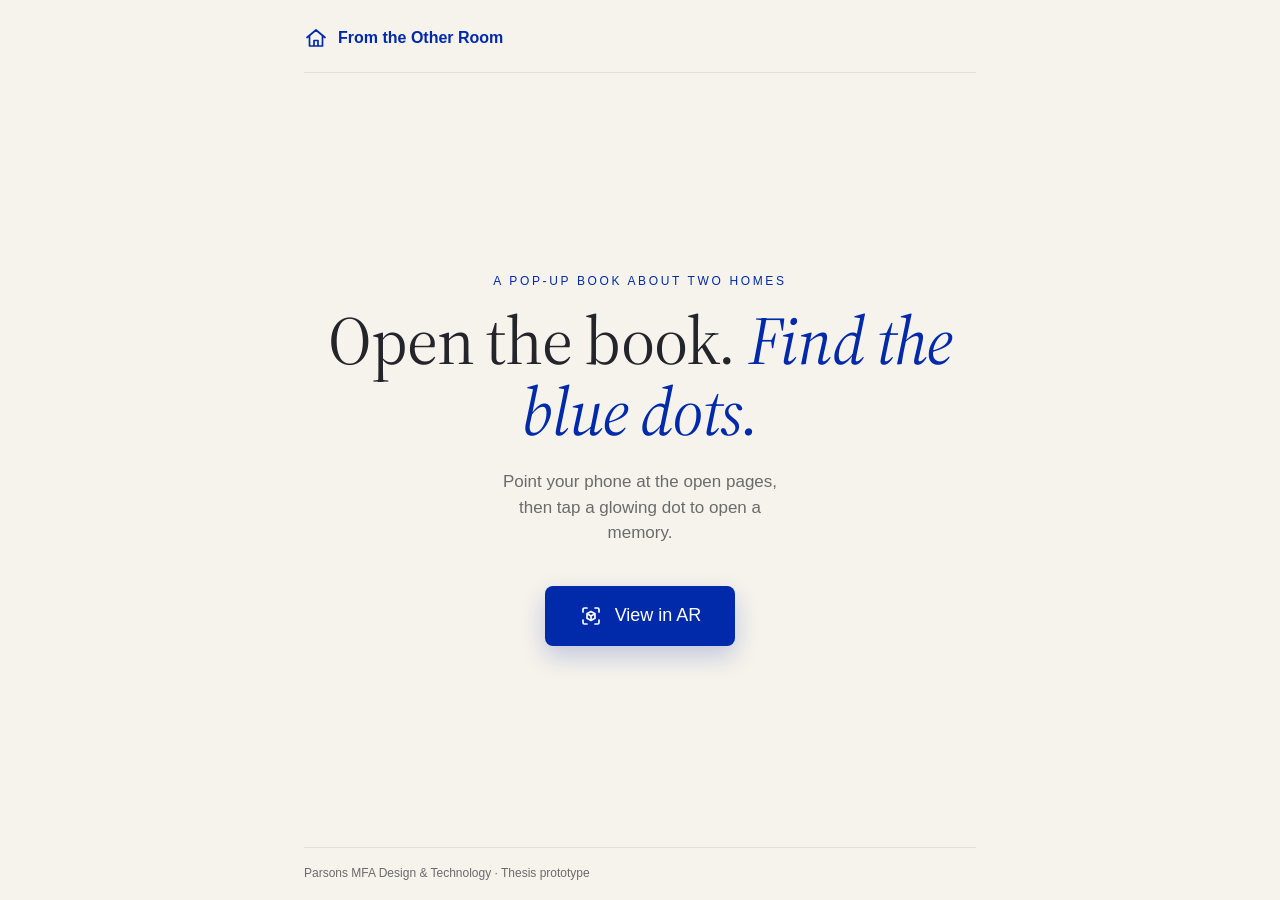
<file: dots/index.html>
<!DOCTYPE html>
<html lang="en">
<head>
  <meta charset="UTF-8" />
  <meta name="viewport" content="width=device-width, initial-scale=1, viewport-fit=cover, user-scalable=no" />
  <meta name="theme-color" content="#f6f3ec" />
  <title>From the Other Room</title>

  <link rel="preconnect" href="https://fonts.googleapis.com" />
  <link rel="preconnect" href="https://fonts.gstatic.com" crossorigin />
  <link href="https://fonts.googleapis.com/css2?family=Source+Serif+4:ital,opsz,wght@0,8..60,400;1,8..60,400&display=swap" rel="stylesheet" />
  <link rel="stylesheet" href="./style.css" />

  <link rel="preload" as="image" href="./images/bicycle.jpg" />
  <link rel="preload" as="image" href="./images/walking.jpg" />

  <script type="importmap">
    {
      "imports": {
        "three": "../shapes/lib/three.module.js",
        "three/addons/": "../shapes/lib/addons/",
        "mindar-image-three": "../shapes/lib/mindar-image-three.prod.js"
      }
    }
  </script>
</head>

<body>
  <!-- start page -->
  <main id="intro">
    <header class="top">
      <span class="mark">
        <svg viewBox="0 0 24 24" aria-hidden="true"><path d="M3 11.5 12 4l9 7.5M5.5 9.5V20h13V9.5M10 20v-5.5h4V20" /></svg>
        From the Other Room
      </span>
    </header>

    <section class="hero">
      <p class="eyebrow">A pop-up book about two homes</p>
      <h1>Open the book. <em>Find the blue dots.</em></h1>
      <p class="lede">Point your phone at the open pages, then tap a glowing dot to open a memory.</p>

      <button id="start" class="primary" type="button">
        <svg viewBox="0 0 24 24" aria-hidden="true"><path d="M4 8V5.5A1.5 1.5 0 0 1 5.5 4H8M16 4h2.5A1.5 1.5 0 0 1 20 5.5V8M20 16v2.5a1.5 1.5 0 0 1-1.5 1.5H16M8 20H5.5A1.5 1.5 0 0 1 4 18.5V16" /><path d="m12 7.5 4 2.25v4.5L12 16.5l-4-2.25v-4.5z M8 9.75l4 2.25 4-2.25M12 12v4.5" /></svg>
        View in AR
      </button>
      <p id="message" class="message" role="status" hidden></p>
    </section>

    <footer class="foot">Parsons MFA Design &amp; Technology · Thesis prototype</footer>
  </main>

  <!-- camera view -->
  <div id="ar" hidden>
    <div id="stage"></div>
    <canvas id="debug" hidden></canvas>

    <button class="hotspot" id="spot-page" type="button" aria-label="Open the photo on the page"><span></span></button>
    <button class="hotspot" id="spot-wall" type="button" aria-label="Open the photo on the wall"><span></span></button>

    <button id="exit" type="button" aria-label="Leave the camera view">
      <svg viewBox="0 0 24 24" aria-hidden="true"><path d="M15 5 8 12l7 7" /></svg>
    </button>
    <p id="hint" class="hint">Point at the open book</p>

    <div id="popup" class="popup" hidden>
      <figure role="dialog" aria-modal="true" aria-label="Memory">
        <img id="photo" alt="" />
        <button id="close" type="button" aria-label="Close">
          <svg viewBox="0 0 24 24" aria-hidden="true"><path d="M6 6l12 12M18 6 6 18" /></svg>
        </button>
      </figure>
    </div>
  </div>

  <script type="module" src="./app.js"></script>
</body>
</html>
</file>
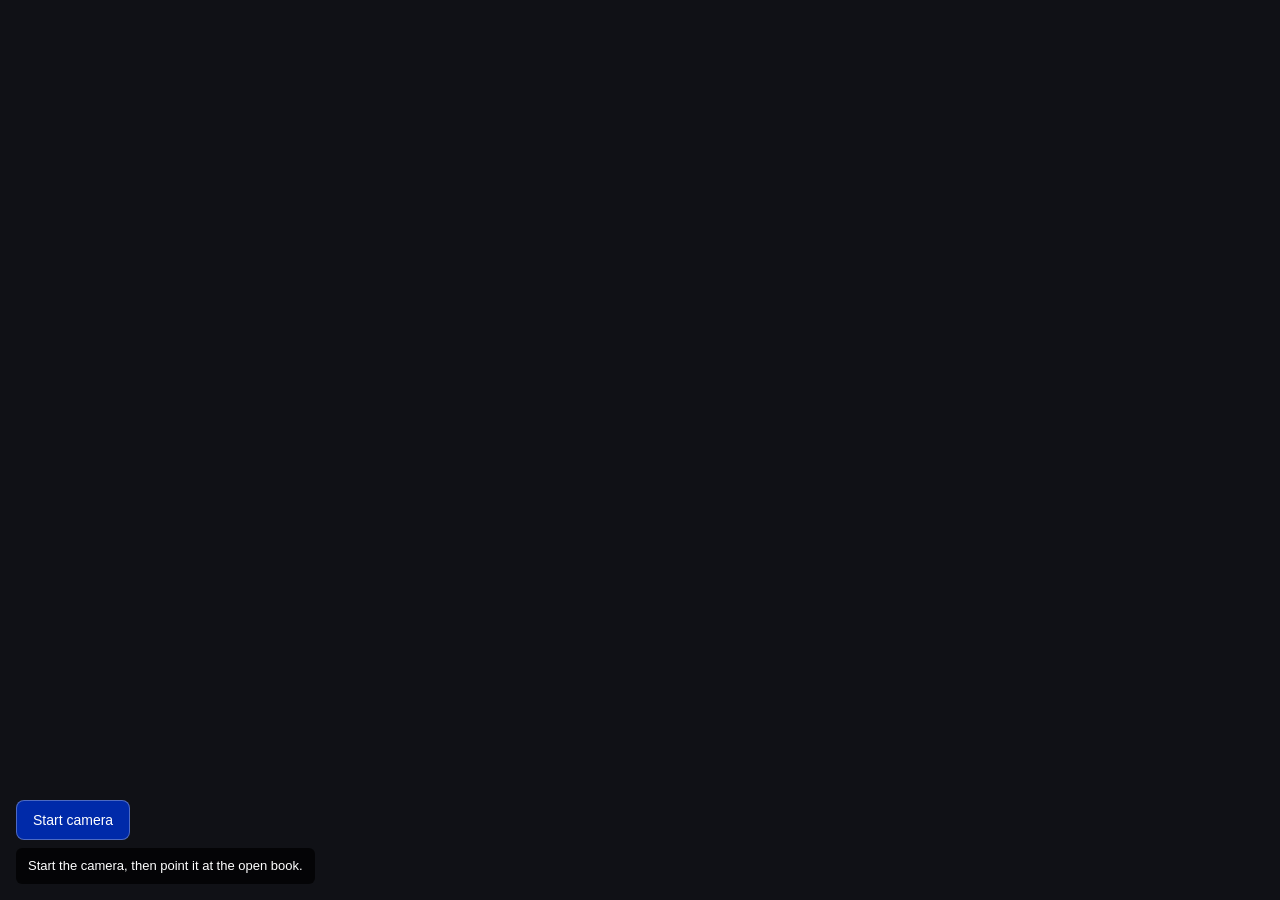
<file: shapes/index.html>
<!DOCTYPE html>
<html lang="en">
<head>
  <meta charset="UTF-8" />
  <meta name="viewport" content="width=device-width, initial-scale=1, viewport-fit=cover" />

  <title>From the Other Room</title>

  <link rel="stylesheet" href="./style.css" />

  <script>
    // read by the bundled (patched) MindAR: phone camera field of view, and a sharper camera stream
    window.MINDAR_FOVY = 63;
  </script>

  <script type="importmap">
    {
      "imports": {
        "three": "./lib/three.module.js",
        "three/addons/": "./lib/addons/",
        "mindar-image-three": "./lib/mindar-image-three.prod.js"
      }
    }
  </script>
</head>

<body>
  <div id="ar-stage"></div>

  <div id="controls">
    <div class="buttons">
      <button id="start">Start camera</button>
    </div>

    <p id="status" role="status">
      Start the camera, then point it at the open book.
    </p>
  </div>

  <script type="module" src="./sketch.js"></script>
</body>
</html>
</file>
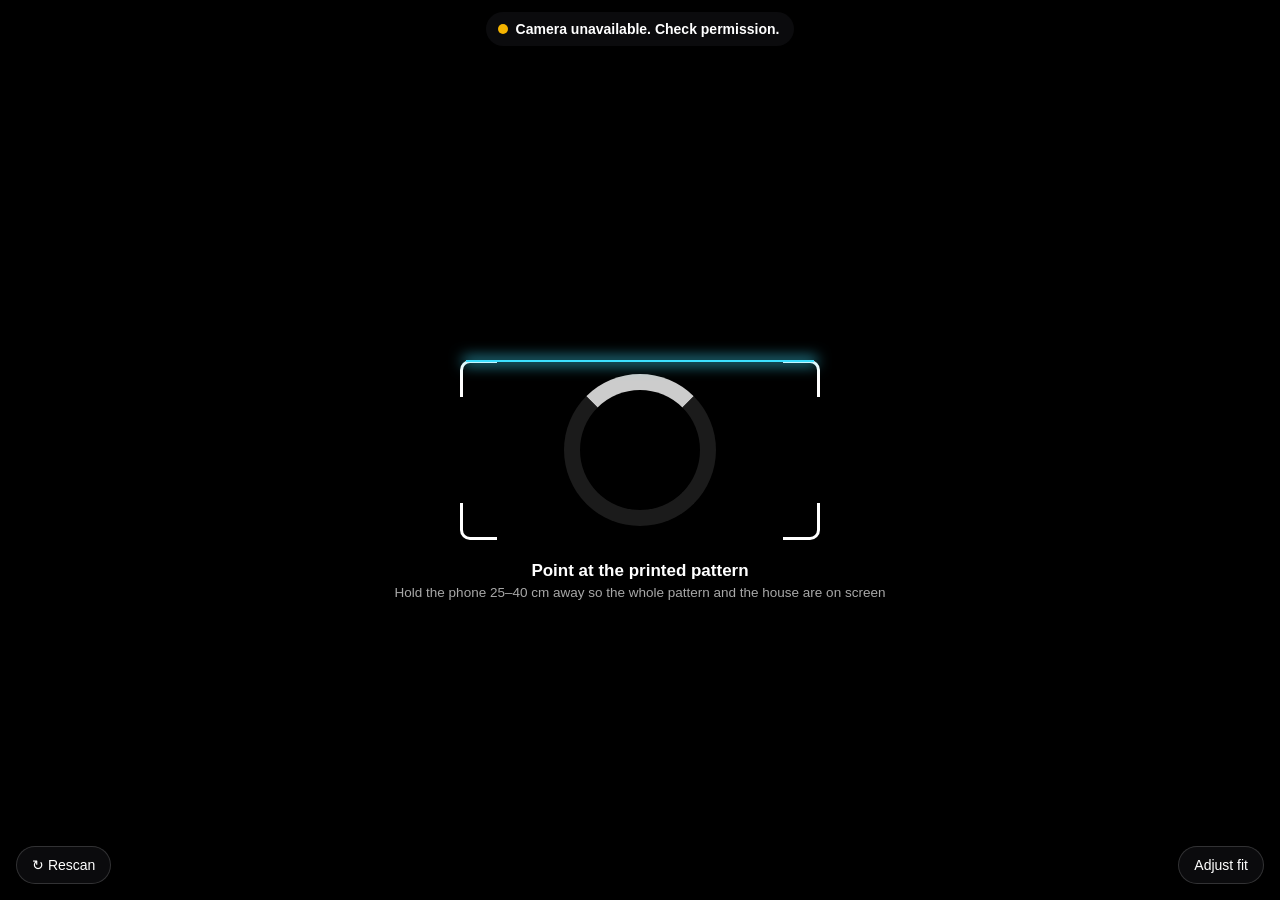
<file: mat.html>
<!doctype html>
<html lang="en">
<head>
<meta charset="utf-8">
<meta name="viewport" content="width=device-width,initial-scale=1,viewport-fit=cover,user-scalable=no">
<title>From the Other Room · AR</title>
<script src="./lib/aframe-v1.5.0.min.js"></script>
<script src="./lib/mindar-image-aframe.prod.js"></script>
<script>
/* =====================================================================
   ALIGNMENT VALUES  (edit these, or use "Adjust fit" on the phone and
   paste the copied values back here)
   ---------------------------------------------------------------------
   moveX         mm   + slides the overlay to the RIGHT
   moveY         mm   + slides the overlay AWAY from you (toward the card's back edge)
   lift          mm   + raises the whole overlay off the mat
   turn          deg  + turns it counter-clockwise, seen from above
   size          %    100 = template printed at 100% ("Actual size")
   heightStretch %    stretches only the vertical. Fixes a roof that slides
                      sideways when you move, while the base stays put.
   roofPitch     deg  33.7 is the template's geometry; paper roofs often sag
   cameraFov     deg  your phone camera's field of view along the long side of
                      the screen. MindAR assumes 45; phones are wider. Set it
                      once per phone: if the card outline's FAR edge misses the
                      card while the near edge fits, change this. Reloads.
   ===================================================================== */
const ALIGN_DEFAULT = {
  moveX: 0, moveY: 0, lift: 0, turn: 0,
  size: 100, heightStretch: 100, roofPitch: 33.7, cameraFov: 63
};
const STORE_KEY = 'fotr-align-v1';
const ALIGN = Object.assign({}, ALIGN_DEFAULT);
(() => {
  const q = new URLSearchParams(location.search);
  try { if (!q.has('reset')) Object.assign(ALIGN, JSON.parse(localStorage.getItem(STORE_KEY) || '{}')); } catch (e) {}
  if (q.has('fov')) ALIGN.cameraFov = parseFloat(q.get('fov')) || ALIGN.cameraFov;
  window.MINDAR_FOVY = ALIGN.cameraFov;   // read by the patched MindAR controller at start
})();

/* Physical layout in mm, from the Sabuda template + placement mat v1. */
const LAYOUT = {
  target: { w: 160, h: 80 },  // printed tracking image
  cornerAway: 78.7,           // house front corner: distance from image centre toward the card
  card: { w: 190.5, d: 104.8, cornerFromFront: 31.7 },
  house: { long: 50.8, gable: 38.1, eave: 38.1, ridge: 50.8 },
  roof: { ridgeLen: 57.1, slope: 34.9 }
};

/* Scan timeline in seconds after the pattern is found. */
const SCAN = { pattern: [0, 0.8], card: [0.8, 1.9], rise: [1.9, 4.4], settle: [4.4, 5.2], top: 53 };
const SCAN_SPEED = parseFloat(new URLSearchParams(location.search).get('scanspeed')) || 1;  // ?scanspeed=0.5 plays it slower
</script>
<style>
  :root { --panel: rgba(14,14,16,.82); --line: rgba(255,255,255,.16); --ink: #fff; --dim: rgba(255,255,255,.66); --scan: #3de0ff; --red: #e0302f; --ok: #3ccf7a; }
  html { background: #000; }
  /* body must stay transparent: MindAR puts the camera <video> behind the scene at z-index -2 */
  html, body { margin: 0; height: 100%; overflow: hidden; font: 15px/1.3 -apple-system, BlinkMacSystemFont, "Segoe UI", Roboto, sans-serif; color: var(--ink); -webkit-user-select: none; user-select: none; touch-action: manipulation; }
  a-scene { position: fixed; inset: 0; }
  .a-enter-vr, .a-enter-ar, .a-orientation-modal { display: none !important; }   /* A-Frame's VR/AR buttons */
  button { font: inherit; color: var(--ink); background: rgba(255,255,255,.08); border: 1px solid var(--line); border-radius: 10px; padding: 8px 11px; white-space: nowrap; }
  button:active { background: rgba(255,255,255,.22); }

  /* top: status + checklist */
  #top { position: fixed; top: max(12px, env(safe-area-inset-top)); left: 0; right: 0; z-index: 20; display: flex; flex-direction: column; align-items: center; gap: 8px; pointer-events: none; }
  #status { background: var(--panel); padding: 8px 15px 8px 12px; border-radius: 99px; font-size: 14px; font-weight: 600; display: flex; gap: 8px; align-items: center; transition: background .3s; }
  #status i { width: 10px; height: 10px; border-radius: 50%; background: #f5b400; display: block; }
  #status.scan i { background: var(--scan); animation: blink .7s infinite; }
  #status.ok { background: rgba(24,120,64,.9); }
  #status.ok i { background: #fff; }
  @keyframes blink { 50% { opacity: .25; } }
  #steps { display: flex; gap: 6px; background: var(--panel); padding: 6px; border-radius: 12px; opacity: 0; transition: opacity .3s; }
  #steps.show { opacity: 1; }
  .step { display: flex; align-items: center; gap: 5px; font-size: 12.5px; padding: 4px 8px; border-radius: 8px; color: var(--dim); }
  .step b { width: 15px; height: 15px; border-radius: 50%; border: 1.5px solid currentColor; box-sizing: border-box; display: grid; place-items: center; font-size: 10px; }
  .step.active { color: var(--scan); }
  .step.active b { border-top-color: transparent; animation: spin .7s linear infinite; }
  .step.done { color: #fff; }
  .step.done b { background: var(--ok); border-color: var(--ok); }
  .step.done b::after { content: "✓"; color: #fff; }
  @keyframes spin { to { transform: rotate(360deg); } }

  /* search viewfinder */
  #finder { position: fixed; inset: 0; z-index: 10; display: grid; place-items: center; pointer-events: none; transition: opacity .35s; }
  #finder.hide { opacity: 0; }
  .frame { position: relative; width: min(78vw, 360px); aspect-ratio: 2 / 1; }
  .frame span { position: absolute; width: 34px; height: 34px; border: 3px solid #fff; }
  .frame span:nth-child(1) { left: 0; top: 0; border-right: 0; border-bottom: 0; border-radius: 10px 0 0 0; }
  .frame span:nth-child(2) { right: 0; top: 0; border-left: 0; border-bottom: 0; border-radius: 0 10px 0 0; }
  .frame span:nth-child(3) { left: 0; bottom: 0; border-right: 0; border-top: 0; border-radius: 0 0 0 10px; }
  .frame span:nth-child(4) { right: 0; bottom: 0; border-left: 0; border-top: 0; border-radius: 0 0 10px 0; }
  .frame em { position: absolute; left: 6px; right: 6px; height: 2px; top: 0; background: var(--scan); box-shadow: 0 0 14px 3px rgba(61,224,255,.7); animation: sweep 1.8s ease-in-out infinite alternate; }
  @keyframes sweep { to { top: calc(100% - 2px); } }
  .finderText { position: absolute; top: calc(50% + min(20vw, 92px) + 18px); text-align: center; width: 100%; padding: 0 24px; box-sizing: border-box; }
  .finderText b { display: block; font-size: 17px; text-shadow: 0 1px 6px rgba(0,0,0,.8); }
  .finderText span { color: var(--dim); font-size: 13.5px; text-shadow: 0 1px 6px rgba(0,0,0,.8); }

  /* floating part labels */
  .tag { position: fixed; z-index: 15; left: 0; top: 0; transform: translate(-50%, -100%); pointer-events: none; opacity: 0; transition: opacity .25s; }
  .tag.show { opacity: 1; }
  .tag div { background: rgba(8,30,38,.85); color: var(--scan); border: 1px solid rgba(61,224,255,.6); font-size: 12px; font-weight: 700; letter-spacing: .06em; text-transform: uppercase; padding: 3px 8px; border-radius: 6px; white-space: nowrap; }
  .tag.done div { color: #fff; border-color: rgba(255,255,255,.5); background: rgba(20,20,20,.75); }
  .tag i { display: block; width: 1px; height: 14px; margin: 0 auto; background: currentColor; color: var(--scan); }

  /* bottom buttons + calibration drawer */
  #bar { position: fixed; left: 16px; right: 16px; bottom: max(16px, env(safe-area-inset-bottom)); z-index: 21; display: flex; justify-content: space-between; }
  #bar button { background: var(--panel); border-radius: 99px; padding: 9px 15px; font-size: 14px; }
  #panel { position: fixed; left: 0; right: 0; bottom: 0; z-index: 22; background: var(--panel); padding: 12px 16px max(14px, env(safe-area-inset-bottom)); border-top: 1px solid var(--line); -webkit-backdrop-filter: blur(10px); backdrop-filter: blur(10px); transform: translateY(105%); transition: transform .25s; }
  #panel.open { transform: none; }
  .row { display: flex; gap: 6px; align-items: center; }
  .head { justify-content: space-between; margin-bottom: 8px; font-weight: 600; }
  .params { overflow-x: auto; scrollbar-width: none; padding-bottom: 8px; }
  .params::-webkit-scrollbar { display: none; }
  .params button.sel { background: var(--red); border-color: var(--red); }
  .nudge { justify-content: space-between; padding: 4px 0 10px; }
  .nudge button.big { width: 64px; height: 52px; font-size: 26px; padding: 0; border-radius: 14px; }
  .readout { text-align: center; flex: 1; }
  .readout b { display: block; font-size: 24px; font-variant-numeric: tabular-nums; }
  .readout span { color: var(--dim); font-size: 12px; }
  .tools { flex-wrap: wrap; }
  .tools button { font-size: 13px; padding: 7px 10px; }
  .tools button.on { border-color: var(--ink); }
  #copyBox { display: none; width: 100%; box-sizing: border-box; margin-top: 8px; height: 64px; background: #000; color: #fff; border: 1px solid var(--line); border-radius: 8px; font: 12px ui-monospace, Menlo, monospace; padding: 6px; }
  #copyBox.show { display: block; }
  #toast { position: fixed; left: 50%; bottom: 50%; transform: translateX(-50%); background: var(--panel); padding: 9px 14px; border-radius: 10px; z-index: 30; opacity: 0; transition: opacity .2s; pointer-events: none; font-size: 14px; }
  #toast.show { opacity: 1; }
</style>
</head>
<body>
<div id="top">
  <div id="status"><i></i><span id="statusText">Starting camera…</span></div>
  <div id="steps">
    <div class="step" data-s="pattern"><b></b>Pattern</div>
    <div class="step" data-s="card"><b></b>Card</div>
    <div class="step" data-s="walls"><b></b>Walls</div>
    <div class="step" data-s="roof"><b></b>Roof</div>
  </div>
</div>

<div id="finder">
  <div class="frame"><span></span><span></span><span></span><span></span><em></em></div>
  <div class="finderText"><b>Point at the printed pattern</b><span>Hold the phone 25–40 cm away so the whole pattern and the house are on screen</span></div>
</div>

<div class="tag" id="tag-pattern"><div>Pattern</div><i></i></div>
<div class="tag" id="tag-card"><div>Card</div><i></i></div>
<div class="tag" id="tag-wall"><div>Walls</div><i></i></div>
<div class="tag" id="tag-roof"><div>Roof</div><i></i></div>

<div id="bar"><button id="rescan">↻ Rescan</button><button id="openPanel">Adjust fit</button></div>

<div id="panel">
  <div class="row head"><span>Adjust fit</span><button id="closePanel">Done</button></div>
  <div class="row params" id="params"></div>
  <div class="row nudge">
    <button class="big" id="minus" aria-label="Decrease">−</button>
    <div class="readout"><b id="val">0</b><span id="hint"></span></div>
    <button class="big" id="plus" aria-label="Increase">+</button>
  </div>
  <div class="row tools">
    <button id="step">Step: fine</button>
    <button id="fill">Fill 55%</button>
    <button id="edges" class="on">Edges</button>
    <button id="outline" class="on">Card outline</button>
    <button id="copy">Copy values</button>
    <button id="reset">Reset</button>
    <button id="reload" style="display:none;border-color:#e0302f">Reload to apply FOV</button>
  </div>
  <textarea id="copyBox" readonly></textarea>
</div>
<div id="toast"></div>

<a-scene id="scene"
  mindar-image="imageTargetSrc: ./targets/mat-v1.mind; maxTrack: 1; filterMinCF: 0.0001; filterBeta: 10; missTolerance: 6; warmupTolerance: 3; uiScanning: no; uiLoading: yes; uiError: yes"
  color-space="sRGB" renderer="colorManagement: true; antialias: true; alpha: true"
  vr-mode-ui="enabled: false" device-orientation-permission-ui="enabled: false">
  <a-camera position="0 0 0" look-controls="enabled: false" cursor="rayOrigin: none"></a-camera>
  <a-entity id="anchor" mindar-image-target="targetIndex: 0">
    <a-entity house-overlay></a-entity>
  </a-entity>
</a-scene>

<script>
/* Smoothing (one-euro filter). minCF lower = steadier when still; beta higher = less lag when moving.
   Override with ?smooth=steady|balanced|responsive. Applied before AR starts. */
const SMOOTH = { steady: [0.0001, 0.001], balanced: [0.0001, 10], responsive: [0.001, 1000] };
const [minCF, beta] = SMOOTH[new URLSearchParams(location.search).get('smooth')] || SMOOTH.balanced;
document.getElementById('scene').setAttribute('mindar-image', { filterMinCF: minCF, filterBeta: beta });

const THREE = AFRAME.THREE;
const VIEW = { fill: 0.55, edges: true, outline: true };
const RED = new THREE.Color('#d6231f'), CYAN = new THREE.Color('#3de0ff'), WHITE = new THREE.Color('#ffffff');
const deg = d => d * Math.PI / 180;
const clamp01 = x => Math.min(1, Math.max(0, x));
const ease = x => x * x * (3 - 2 * x);
const prog = ([a, b], t) => clamp01((t - a) / (b - a));
const $ = id => document.getElementById(id);

function shapeFrom(pts) { const s = new THREE.Shape(); pts.forEach((p, i) => i ? s.lineTo(p[0], p[1]) : s.moveTo(p[0], p[1])); s.closePath(); return s; }

/* Roof face outline traced from the template's vector path.
   x runs along the ridge (centred), y runs down the slope (0 = ridge, negative = toward the eave). */
function roofShape() {
  const { ridgeLen: L, slope: S } = LAYOUT.roof, h = L / 2;
  const s = new THREE.Shape();
  s.moveTo(-h, 0); s.lineTo(h, 0);
  s.bezierCurveTo(h, 0, h + 3.4, -S, 13.55, -S);
  s.lineTo(-12.55, -S);
  s.bezierCurveTo(-h - 3.6, -S, -h, 0, -h, 0);
  return s;
}

/* A rectangle drawn as one continuous path, so it can "draw itself" with setDrawRange. */
function pathLine(corners, perSide, mat) {
  const pts = [];
  for (let i = 0; i < corners.length; i++) {
    const a = corners[i], b = corners[(i + 1) % corners.length];
    for (let k = 0; k < perSide; k++) pts.push(new THREE.Vector3().lerpVectors(a, b, k / perSide));
  }
  pts.push(corners[0].clone());
  const line = new THREE.Line(new THREE.BufferGeometry().setFromPoints(pts), mat);
  line.userData.n = pts.length; return line;
}

/* Glowing grid texture for the rising scan plane. */
function scanTexture() {
  const c = document.createElement('canvas'); c.width = c.height = 256; const g = c.getContext('2d');
  g.fillStyle = 'rgba(61,224,255,0.16)'; g.fillRect(0, 0, 256, 256);
  g.strokeStyle = 'rgba(61,224,255,0.45)'; g.lineWidth = 2;
  for (let i = 0; i <= 256; i += 32) { g.beginPath(); g.moveTo(i, 0); g.lineTo(i, 256); g.stroke(); g.beginPath(); g.moveTo(0, i); g.lineTo(256, i); g.stroke(); }
  g.strokeStyle = 'rgba(160,245,255,1)'; g.lineWidth = 10; g.strokeRect(5, 5, 246, 246);
  const t = new THREE.CanvasTexture(c); t.colorSpace = THREE.SRGBColorSpace; return t;
}

AFRAME.registerComponent('house-overlay', {
  init() {
    const H = LAYOUT.house;
    this.clip = new THREE.Plane(new THREE.Vector3(0, -1, 0), 0);
    this.fillMat = new THREE.MeshBasicMaterial({ color: CYAN.clone(), transparent: true, opacity: 0.3, depthWrite: false, side: THREE.FrontSide, clippingPlanes: [this.clip] });
    this.occMat = new THREE.MeshBasicMaterial({ colorWrite: false, depthWrite: true, side: THREE.DoubleSide, polygonOffset: true, polygonOffsetFactor: 1, polygonOffsetUnits: 1, clippingPlanes: [this.clip] });
    this.edgeMat = new THREE.LineBasicMaterial({ color: CYAN.clone(), transparent: true, opacity: 1, clippingPlanes: [this.clip] });
    this.cardMat = new THREE.LineBasicMaterial({ color: CYAN.clone(), transparent: true, opacity: .95 });
    this.patMat = new THREE.MeshBasicMaterial({ color: CYAN.clone(), transparent: true, opacity: 0, depthWrite: false, side: THREE.DoubleSide });
    this.patLineMat = new THREE.LineBasicMaterial({ color: CYAN.clone(), transparent: true, opacity: 0 });

    // root: MindAR units (1 = image width) -> mm, and image plane -> "Y is up off the mat, Z toward the viewer"
    this.root = new THREE.Group();
    this.root.scale.setScalar(1 / LAYOUT.target.w);
    this.root.rotation.x = Math.PI / 2;

    // the printed pattern itself (fixed to the image, ignores alignment)
    const T = LAYOUT.target, V3 = (x, z) => new THREE.Vector3(x, 0.3, z);
    const patPlane = new THREE.Mesh(new THREE.PlaneGeometry(T.w, T.h), this.patMat); patPlane.rotation.x = -Math.PI / 2; patPlane.position.y = 0.2;
    this.patLine = pathLine([V3(-T.w / 2, T.h / 2), V3(T.w / 2, T.h / 2), V3(T.w / 2, -T.h / 2), V3(-T.w / 2, -T.h / 2)], 1, this.patLineMat);
    this.root.add(patPlane, this.patLine);

    this.place = new THREE.Group();        // user alignment lives here; origin = house front corner on the fold
    this.root.add(this.place);
    this.house = new THREE.Group();         // house axes: X' along the long wall, Z' along the gable wall
    this.house.rotation.y = Math.PI / 4;    // template: both walls leave the fold at 45°
    this.place.add(this.house);

    const add = (geo, pos, rotY) => {
      const g = new THREE.Group(); g.position.set(...pos); if (rotY) g.rotation.y = rotY;
      const occ = new THREE.Mesh(geo, this.occMat); occ.renderOrder = 0;
      const fill = new THREE.Mesh(geo, this.fillMat); fill.renderOrder = 1;
      const edge = new THREE.LineSegments(new THREE.EdgesGeometry(geo), this.edgeMat); edge.renderOrder = 2;
      g.add(occ, fill, edge); return g;
    };
    const longWall = new THREE.ShapeGeometry(shapeFrom([[0, 0], [H.long, 0], [H.long, H.eave], [0, H.eave]]));
    const gA = new THREE.ShapeGeometry(shapeFrom([[-H.gable, 0], [0, 0], [0, H.eave], [-H.gable / 2, H.ridge], [-H.gable, H.eave]]));
    const gB = new THREE.ShapeGeometry(shapeFrom([[0, 0], [H.gable, 0], [H.gable, H.eave], [H.gable / 2, H.ridge], [0, H.eave]]));
    this.house.add(
      add(longWall, [0, 0, 0]),                              // front-right long wall
      add(longWall, [H.long, 0, -H.gable], Math.PI),        // back long wall
      add(gA, [0, 0, 0], -Math.PI / 2),                      // front-left gable end
      add(gB, [H.long, 0, 0], Math.PI / 2)                   // back gable end
    );

    // roof: two faces hinged on the ridge
    const rGeo = new THREE.ShapeGeometry(roofShape(), 24);
    this.ridge = new THREE.Group();
    this.ridge.position.set(H.long / 2, H.ridge + 0.3, -H.gable / 2);
    this.roofA = add(rGeo, [0, 0, 0]);
    this.roofB = add(rGeo, [0, 0, 0]);
    const flip = new THREE.Group(); flip.rotation.y = Math.PI; flip.add(this.roofB);
    this.ridge.add(this.roofA, flip);
    this.house.add(this.ridge);

    // rising scan plane (horizontal, slightly larger than the roof)
    this.scanMat = new THREE.MeshBasicMaterial({ map: scanTexture(), transparent: true, opacity: 0, depthWrite: false, side: THREE.DoubleSide, blending: THREE.AdditiveBlending });
    this.scanPlane = new THREE.Mesh(new THREE.PlaneGeometry(H.long + 22, H.gable + 34), this.scanMat);
    this.scanPlane.rotation.x = -Math.PI / 2; this.scanPlane.renderOrder = 4;
    this.house.add(this.scanPlane);

    // flat card outline (draws itself) + fold line
    const C = LAYOUT.card, f = C.cornerFromFront, x = C.w / 2, y = 0.2, P = (a, b) => new THREE.Vector3(a, y, b);
    this.cardLine = pathLine([P(-x, f), P(x, f), P(x, f - C.d), P(-x, f - C.d)], 40, this.cardMat);
    this.fold = new THREE.Line(new THREE.BufferGeometry().setFromPoints([P(0, f), P(0, f - C.d)]), this.cardMat);
    this.cardLine.renderOrder = this.fold.renderOrder = 3;
    this.place.add(this.cardLine, this.fold);

    // label anchor points (place frame / house frame)
    this.labelPts = {
      pattern: [this.root, new THREE.Vector3(0, 0, -T.h / 2 + 6)],
      card: [this.place, new THREE.Vector3(-x + 26, 0, f - 6)],
      wall: [this.house, new THREE.Vector3(0, H.eave * 0.35, 0)],
      roof: [this.house, new THREE.Vector3(H.long / 2, H.ridge + 6, -H.gable / 2)]
    };
    this.tags = {}; for (const k in this.labelPts) this.tags[k] = $('tag-' + k);
    this.v = new THREE.Vector3(); this.up = new THREE.Vector3();

    this.el.object3D.add(this.root);
    window.overlay = this;
    this.apply();
    this.seq = { t0: null, done: false, speed: 1, lostAt: null };
  },

  apply() {
    const s = ALIGN.size / 100;
    this.place.position.set(ALIGN.moveX, ALIGN.lift, -(LAYOUT.cornerAway + ALIGN.moveY));
    this.place.rotation.y = deg(ALIGN.turn);
    this.place.scale.set(s, s * ALIGN.heightStretch / 100, s);
    const p = deg(ALIGN.roofPitch);
    this.roofA.rotation.x = p - Math.PI / 2;
    this.roofB.rotation.x = p - Math.PI / 2;
  },

  /* sequence control, called from tracking events */
  found() {
    const s = this.seq, now = performance.now() / 1000;
    if (s.t0 === null || (s.lostAt !== null && now - s.lostAt > 1.5)) { s.t0 = now; s.speed = (s.everDone ? 1.6 : 1) * SCAN_SPEED; s.done = false; }
    s.lostAt = null;
  },
  lost() { this.seq.lostAt = performance.now() / 1000; },
  restart() { this.seq.t0 = performance.now() / 1000; this.seq.speed = SCAN_SPEED; this.seq.done = false; },

  tick() {
    const s = this.seq, r = this.el.sceneEl.renderer;
    if (r && !r.localClippingEnabled) r.localClippingEnabled = true;
    const tracking = this.el.parentNode.object3D.visible && s.t0 !== null;
    const t = s.t0 === null ? 0 : (performance.now() / 1000 - s.t0) * s.speed;
    const H = LAYOUT.house;

    // 1 · pattern: flash the printed image
    const pp = prog(SCAN.pattern, t), pf = 1 - prog([SCAN.pattern[1], SCAN.pattern[1] + 0.8], t);
    this.patMat.opacity = 0.35 * Math.sin(pp * Math.PI * 2.5) ** 2 * pf + 0.08 * pf;
    this.patLineMat.opacity = pf;
    this.patLine.geometry.setDrawRange(0, Math.ceil(ease(pp) * this.patLine.userData.n));

    // 2 · card: outline draws around the card
    const cp = prog(SCAN.card, t);
    this.cardLine.geometry.setDrawRange(0, Math.ceil(ease(cp) * this.cardLine.userData.n));
    this.cardLine.visible = VIEW.outline && cp > 0;
    this.fold.visible = VIEW.outline && cp >= 1;

    // 3 + 4 · walls then roof: scan plane rises, geometry revealed below it
    const rp = prog(SCAN.rise, t), h = SCAN.top * ease(rp) - 0.5;
    const settle = prog(SCAN.settle, t);
    this.scanPlane.position.set(H.long / 2, Math.max(h, 0), -H.gable / 2);
    this.scanMat.opacity = rp > 0 ? 0.9 * (1 - settle) : 0;
    this.place.updateWorldMatrix(true, false);
    this.up.set(0, 1, 0).transformDirection(this.place.matrixWorld);
    this.place.localToWorld(this.v.set(0, settle >= 1 ? 1e4 : h, 0));
    this.clip.setFromNormalAndCoplanarPoint(this.up.clone().negate(), this.v);

    // colour: cyan while scanning, then the red test fill
    this.fillMat.color.copy(CYAN).lerp(RED, settle);
    this.fillMat.opacity = (0.3 + (VIEW.fill - 0.3) * settle);
    this.fillMat.visible = VIEW.fill > 0 || settle < 1;
    this.edgeMat.color.copy(CYAN).lerp(WHITE, settle);
    this.edgeMat.visible = VIEW.edges || settle < 1;

    // checklist + status
    const wallsDone = h >= H.eave, roofOn = h >= 31, roofDone = rp >= 1;
    setStep('pattern', pp >= 1 ? 'done' : 'active');
    setStep('card', cp >= 1 ? 'done' : cp > 0 ? 'active' : '');
    setStep('walls', wallsDone ? 'done' : rp > 0 ? 'active' : '');
    setStep('roof', roofDone ? 'done' : roofOn ? 'active' : '');
    if (tracking) {
      if (settle >= 1 && !s.done) { s.done = s.everDone = true; }
      setStatus(s.done ? 'ok' : 'scan', s.done ? 'House identified ✓' : 'Scanning the house…');
    }

    // floating labels follow their part on screen
    const cam = this.el.sceneEl.camera, canvas = this.el.sceneEl.canvas;
    const show = {
      pattern: pp > 0 && pf > 0, card: cp > 0.15 && settle < 1,
      wall: h > H.eave * 0.35 && settle < 1, roof: h > H.ridge && settle < 1
    };
    const done = { pattern: pp >= 1, card: cp >= 1, wall: wallsDone, roof: roofDone };
    if (cam && canvas) {
      const rect = canvas.getBoundingClientRect();
      for (const k in this.labelPts) {
        const el = this.tags[k], [obj, local] = this.labelPts[k];
        const on = tracking && show[k];
        el.classList.toggle('show', on); el.classList.toggle('done', done[k]);
        if (!on) continue;
        obj.localToWorld(this.v.copy(local)).project(cam);
        el.style.left = (rect.left + (this.v.x + 1) / 2 * rect.width) + 'px';
        el.style.top = (rect.top + (1 - this.v.y) / 2 * rect.height) + 'px';
      }
    }
  }
});

/* ---------------- status, finder, checklist ---------------- */
function setStatus(kind, text) { const st = $('status'); st.className = kind; $('statusText').textContent = text; }
const stepEls = {}; document.querySelectorAll('.step').forEach(e => stepEls[e.dataset.s] = e);
function setStep(k, state) { const e = stepEls[k]; const c = 'step' + (state ? ' ' + state : ''); if (e.className !== c) e.className = c; }
function searching(on) { $('finder').classList.toggle('hide', !on); $('steps').classList.toggle('show', !on); }

const anchor = $('anchor');
anchor.addEventListener('targetFound', () => { searching(false); window.overlay && window.overlay.found(); });
anchor.addEventListener('targetLost', () => {
  searching(true); window.overlay && window.overlay.lost();
  setStatus('', 'Lost the pattern. Point back at the mat');
});
$('scene').addEventListener('arReady', () => setStatus('', 'Searching for the pattern'));
$('scene').addEventListener('arError', () => setStatus('', 'Camera unavailable. Check permission.'));
$('rescan').onclick = () => window.overlay && window.overlay.restart();

/* ---------------- calibration drawer ---------------- */
const PARAMS = [
  { k: 'moveX', label: 'Left / right', unit: 'mm', fine: .5, coarse: 2, hint: '+ moves right' },
  { k: 'moveY', label: 'Near / far', unit: 'mm', fine: .5, coarse: 2, hint: '+ moves away from you' },
  { k: 'turn', label: 'Turn', unit: '°', fine: .5, coarse: 2, hint: '+ turns counter-clockwise from above' },
  { k: 'size', label: 'Size', unit: '%', fine: .5, coarse: 2, hint: 'whole overlay, around the front corner' },
  { k: 'heightStretch', label: 'Height stretch', unit: '%', fine: 1, coarse: 5, hint: 'vertical only; use if the roof slides as you move' },
  { k: 'roofPitch', label: 'Roof pitch', unit: '°', fine: 1, coarse: 4, hint: 'steeper or flatter roof faces' },
  { k: 'lift', label: 'Lift', unit: 'mm', fine: .5, coarse: 2, hint: '+ raises everything off the mat' },
  { k: 'cameraFov', label: 'Camera FOV', unit: '°', fine: 1, coarse: 3, hint: 'fixes the far edge; tap Reload to apply' }
];
let cur = PARAMS[0], coarse = false;
const fmt = v => (Math.round(v * 10) / 10).toFixed(1);
function save() { try { localStorage.setItem(STORE_KEY, JSON.stringify(ALIGN)); } catch (e) {} }
function render() {
  $('val').textContent = fmt(ALIGN[cur.k]) + ' ' + cur.unit;
  $('hint').textContent = cur.hint;
  $('reload').style.display = ALIGN.cameraFov !== window.MINDAR_FOVY ? '' : 'none';
  document.querySelectorAll('#params button').forEach(b => b.classList.toggle('sel', b.dataset.k === cur.k));
  window.overlay && window.overlay.apply();
}
PARAMS.forEach(p => { const b = document.createElement('button'); b.textContent = p.label; b.dataset.k = p.k; b.onclick = () => { cur = p; render(); }; $('params').appendChild(b); });
function nudge(dir) { ALIGN[cur.k] = Math.round((ALIGN[cur.k] + dir * (coarse ? cur.coarse : cur.fine)) * 100) / 100; save(); render(); }
function holdRepeat(btn, dir) {
  let t1, t2; const stop = () => { clearTimeout(t1); clearInterval(t2); };
  btn.addEventListener('pointerdown', e => { e.preventDefault(); nudge(dir); t1 = setTimeout(() => { t2 = setInterval(() => nudge(dir), 90); }, 380); });
  ['pointerup', 'pointerleave', 'pointercancel'].forEach(ev => btn.addEventListener(ev, stop));
}
holdRepeat($('minus'), -1); holdRepeat($('plus'), 1);
$('step').onclick = () => { coarse = !coarse; $('step').textContent = 'Step: ' + (coarse ? 'coarse' : 'fine'); };
const FILLS = [0.55, 0.85, 0.3, 0];
$('fill').onclick = () => { VIEW.fill = FILLS[(FILLS.indexOf(VIEW.fill) + 1) % FILLS.length]; $('fill').textContent = 'Fill ' + Math.round(VIEW.fill * 100) + '%'; render(); };
$('edges').onclick = () => { VIEW.edges = !VIEW.edges; $('edges').classList.toggle('on', VIEW.edges); render(); };
$('outline').onclick = () => { VIEW.outline = !VIEW.outline; $('outline').classList.toggle('on', VIEW.outline); render(); };
$('reset').onclick = () => { Object.assign(ALIGN, ALIGN_DEFAULT); save(); render(); toast('Back to defaults'); };
$('copy').onclick = async () => {
  const txt = 'ALIGN ' + JSON.stringify(ALIGN);
  $('copyBox').value = txt; $('copyBox').classList.add('show');
  try { await navigator.clipboard.writeText(txt); toast('Copied. Paste it to Claude.'); } catch (e) { $('copyBox').select(); toast('Select the text below and copy it'); }
};
$('reload').onclick = () => { save(); location.replace(location.pathname); };
$('openPanel').onclick = () => { $('panel').classList.add('open'); $('bar').style.visibility = 'hidden'; };
$('closePanel').onclick = () => { $('panel').classList.remove('open'); $('bar').style.visibility = ''; };
let tt; function toast(m) { $('toast').textContent = m; $('toast').classList.add('show'); clearTimeout(tt); tt = setTimeout(() => $('toast').classList.remove('show'), 1800); }
render();
</script>
</body>
</html>
</file>
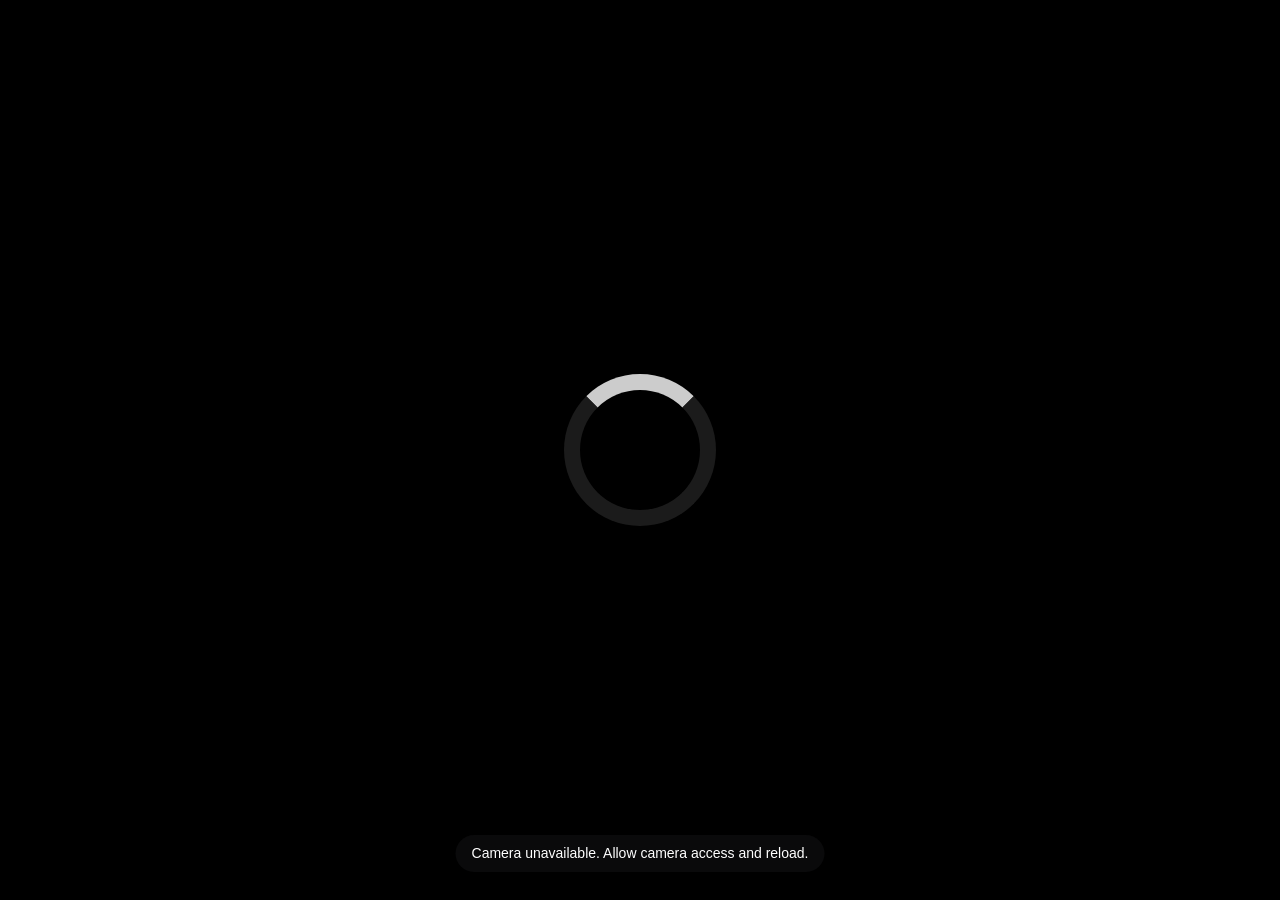
<file: polaroids.html>
<!doctype html>
<html lang="en">
<head>
<meta charset="utf-8">
<meta name="viewport" content="width=device-width,initial-scale=1,viewport-fit=cover,user-scalable=no">
<title>From the Other Room · Polaroids</title>
<script>window.MINDAR_FOVY = 63;   // phone camera field of view (long side), read by the bundled MindAR</script>
<script src="./lib/aframe-v1.5.0.min.js"></script>
<script src="./lib/mindar-image-aframe.prod.js"></script>
<script>
/* Each red page of the book is a tracking image, learned from two photos (straight down and angled):
   targets 0/1 = left/right from above, 2/3 = left/right from an angle (polaroids/pages/*.jpg).
   Sizes in mm. A page is 95.25 wide x 104.8 deep. */
const PAGE_W = 95.25;
const PHOTO = { w: 54, h: 66, hover: 8 };   // Polaroid size; its bottom edge floats this far above the page
const FADE = 0.8;                           // seconds to appear
</script>
<style>
  html { background: #000; }
  /* body stays transparent: MindAR puts the camera <video> behind the scene */
  html, body { margin: 0; height: 100%; overflow: hidden; font: 15px/1.35 -apple-system, BlinkMacSystemFont, "Segoe UI", Roboto, sans-serif; color: #fff; -webkit-user-select: none; user-select: none; }
  a-scene { position: fixed; inset: 0; }
  .a-enter-vr, .a-enter-ar, .a-orientation-modal { display: none !important; }
  #hint { position: fixed; left: 50%; bottom: max(28px, env(safe-area-inset-bottom)); transform: translateX(-50%); z-index: 5; background: rgba(14,14,16,.72); padding: 9px 16px; border-radius: 99px; font-size: 14px; white-space: nowrap; transition: opacity .5s; pointer-events: none; }
  #hint.hide { opacity: 0; }
</style>
</head>
<body>
<div id="hint">Point your phone at the open book</div>

<a-scene id="scene"
  mindar-image="imageTargetSrc: ./targets/pages-v3.mind; maxTrack: 4; filterMinCF: 0.0001; filterBeta: 10; missTolerance: 8; warmupTolerance: 3; uiScanning: no; uiLoading: yes; uiError: yes"
  color-space="sRGB" renderer="colorManagement: true; antialias: true; alpha: true"
  vr-mode-ui="enabled: false" device-orientation-permission-ui="enabled: false">
  <a-camera position="0 0 0" look-controls="enabled: false" cursor="rayOrigin: none"></a-camera>
  <a-entity mindar-image-target="targetIndex: 0"><a-entity polaroid="side: left; rank: 0"></a-entity></a-entity>
  <a-entity mindar-image-target="targetIndex: 1"><a-entity polaroid="side: right; rank: 0"></a-entity></a-entity>
  <a-entity mindar-image-target="targetIndex: 2"><a-entity polaroid="side: left; rank: 1"></a-entity></a-entity>
  <a-entity mindar-image-target="targetIndex: 3"><a-entity polaroid="side: right; rank: 1"></a-entity></a-entity>
</a-scene>

<script>
const THREE = AFRAME.THREE;
const $ = id => document.getElementById(id);
const PHOTOS = { left: './polaroids/polaroid-india.jpg', right: './polaroids/polaroid-america.jpg' };
const tracked = { left: new Set(), right: new Set() };   // which ranks currently see each page
const shownAt = { left: null, right: null };              // when each page's photo started appearing
const updateHint = () => $('hint').classList.toggle('hide', tracked.left.size + tracked.right.size > 0);

/* One Polaroid floating upright above the middle of its page, turned toward the phone. */
AFRAME.registerComponent('polaroid', {
  schema: { side: { type: 'string' }, rank: { type: 'int' } },
  init() {
    const tex = new THREE.TextureLoader().load(PHOTOS[this.data.side]); tex.colorSpace = THREE.SRGBColorSpace;
    this.mat = new THREE.MeshBasicMaterial({ map: tex, transparent: true, opacity: 0, side: THREE.DoubleSide });
    // page frame in mm: origin = page centre, Y up off the page, Z toward the viewer
    this.page = new THREE.Group(); this.page.scale.setScalar(1 / PAGE_W); this.page.rotation.x = Math.PI / 2;
    this.card = new THREE.Mesh(new THREE.PlaneGeometry(PHOTO.w, PHOTO.h), this.mat);
    this.card.position.set(0, PHOTO.hover + PHOTO.h / 2, 0);
    this.page.add(this.card); this.el.object3D.add(this.page);
    this.v = new THREE.Vector3(); this.p = new THREE.Vector3(); this.dir = new THREE.Vector3(); this.up = new THREE.Vector3(); this.back = new THREE.Vector3();
    const anchor = this.el.parentNode, { side, rank } = this.data, t = tracked[side];
    anchor.addEventListener('targetFound', () => { if (!t.size) shownAt[side] = performance.now(); t.add(rank); updateHint(); });
    anchor.addEventListener('targetLost', () => { t.delete(rank); if (!t.size) shownAt[side] = null; updateHint(); });
  },
  tick() {
    // one photo per page: if both photos of a page are recognised, the straight-down one (rank 0) wins
    const { side, rank } = this.data, t = tracked[side];
    const active = t.has(rank) && Math.min(...t) === rank;
    const a = !active ? 0 : Math.min(1, (performance.now() - shownAt[side]) / 1000 / FADE);
    this.mat.opacity = a * a * (3 - 2 * a);
    const cam = this.el.sceneEl.camera; if (!cam || !active) return;
    // face the phone fully; keep the caption toward the front of the book (upright from the side, tilted back from above)
    this.page.updateWorldMatrix(true, true);
    cam.getWorldPosition(this.v); this.card.getWorldPosition(this.p);
    this.up.set(0, 1, 0).transformDirection(this.page.matrixWorld);
    this.back.set(0, 0, -1).transformDirection(this.page.matrixWorld);
    const d = Math.abs(this.dir.subVectors(this.v, this.p).normalize().dot(this.up));
    this.card.up.copy(this.up).multiplyScalar(1 - d).addScaledVector(this.back, d).normalize();
    this.card.lookAt(this.v);
  }
});

$('scene').addEventListener('arError', () => { $('hint').textContent = 'Camera unavailable. Allow camera access and reload.'; $('hint').classList.remove('hide'); });

/* Shown only if something goes wrong, so a screenshot says what failed. */
(() => {
  const box = document.createElement('div');
  box.style.cssText = 'position:fixed;left:12px;right:12px;top:max(12px,env(safe-area-inset-top));z-index:20;background:rgba(150,20,20,.92);color:#fff;font:12px/1.4 ui-monospace,Menlo,monospace;padding:8px 10px;border-radius:8px;display:none;white-space:pre-wrap;word-break:break-word';
  document.body.appendChild(box);
  const lines = [], show = m => { lines.push(m); box.textContent = lines.slice(-6).join('\n'); box.style.display = 'block'; };
  addEventListener('error', e => show('Error: ' + (e.message || e)));
  addEventListener('unhandledrejection', e => show('Promise: ' + (e.reason && (e.reason.name + ' ' + e.reason.message) || e.reason)));
  if (!(navigator.mediaDevices && navigator.mediaDevices.getUserMedia)) show('This browser view has no camera access. Open the link in Safari itself.');
  setTimeout(() => { const v = document.querySelector('video'); if (!v || !v.videoWidth || v.paused) show('Camera stream not playing'); }, 10000);
})();
</script>
</body>
</html>
</file>
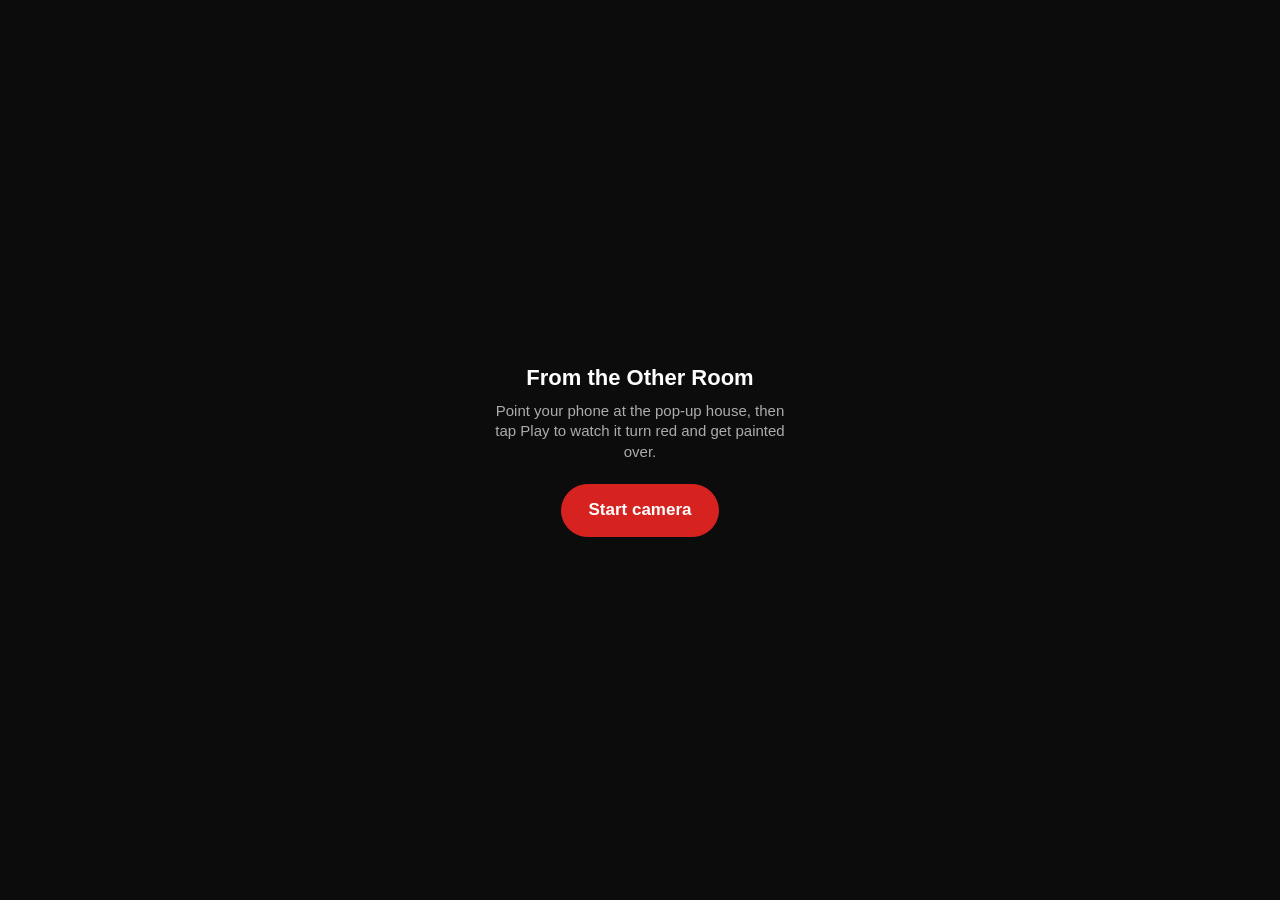
<file: try.html>
<!doctype html>
<html lang="en">
<head>
<meta charset="utf-8">
<meta name="viewport" content="width=device-width,initial-scale=1,viewport-fit=cover,user-scalable=no">
<title>From the Other Room · Try it</title>
<style>
  :root { --panel: rgba(14,14,16,.82); --line: rgba(255,255,255,.16); --dim: rgba(255,255,255,.66); --red: #d6231f; }
  html, body { margin: 0; height: 100%; overflow: hidden; background: #000; color: #fff; font: 15px/1.35 -apple-system, BlinkMacSystemFont, "Segoe UI", Roboto, sans-serif; -webkit-user-select: none; user-select: none; touch-action: manipulation; }
  canvas, video { position: fixed; inset: 0; width: 100%; height: 100%; }
  video { opacity: 0; pointer-events: none; }
  button { font: inherit; color: #fff; background: rgba(255,255,255,.1); border: 1px solid var(--line); border-radius: 99px; padding: 10px 16px; }
  button:active { background: rgba(255,255,255,.25); }
  #start { position: fixed; inset: 0; display: grid; place-items: center; text-align: center; padding: 24px; background: #0c0c0d; z-index: 5; }
  #start h1 { font-size: 22px; margin: 0 0 8px; font-weight: 650; }
  #start p { color: var(--dim); margin: 0 auto 22px; max-width: 300px; }
  #start button { background: var(--red); border-color: var(--red); font-size: 17px; padding: 14px 26px; font-weight: 600; }
  #hint { position: fixed; top: max(14px, env(safe-area-inset-top)); left: 50%; transform: translateX(-50%); background: var(--panel); padding: 8px 14px; border-radius: 99px; font-size: 14px; font-weight: 600; white-space: nowrap; z-index: 3; }
  #bar { position: fixed; left: 16px; right: 16px; bottom: max(16px, env(safe-area-inset-bottom)); display: flex; flex-direction: column; gap: 10px; z-index: 3; }
  .row { display: flex; gap: 8px; justify-content: center; align-items: center; }
  #play { background: var(--red); border-color: var(--red); font-size: 17px; font-weight: 600; padding: 13px 34px; }
  .bg { background: var(--panel); }
  label { background: var(--panel); border-radius: 12px; padding: 8px 12px; display: flex; align-items: center; gap: 10px; font-size: 13px; color: var(--dim); }
  input[type=range] { flex: 1; accent-color: var(--red); }
</style>
</head>
<body>
<video id="video" playsinline muted autoplay></video>
<canvas id="gl"></canvas>

<div id="start">
  <div>
    <h1>From the Other Room</h1>
    <p>Point your phone at the pop-up house, then tap Play to watch it turn red and get painted over.</p>
    <button id="go">Start camera</button>
  </div>
</div>

<div id="hint">Point at the house, hold steady, tap Play</div>
<div id="bar">
  <label>Paper detection <input id="sens" type="range" min="0" max="1" step="0.01" value="0.5"></label>
  <div class="row">
    <button id="see" class="bg">Show detected paper</button>
    <button id="play">▶ Play</button>
  </div>
</div>

<script>
/* Timeline in seconds after Play. */
const T = { red: [0, 2.2], marks: [2.4, 8.5], streak: [3.0, 8.0], white: [9.0, 13.5], end: 15 };

const $ = id => document.getElementById(id);
const video = $('video'), canvas = $('gl');
const gl = canvas.getContext('webgl', { premultipliedAlpha: false, preserveDrawingBuffer: true });

const VS = `attribute vec2 p; void main(){ gl_Position = vec4(p, 0., 1.); }`;
const FS = `
precision highp float;
uniform sampler2D cam, fillTex;
uniform vec3 white;
uniform vec2 res, off, size;
uniform float t, sens, see;
uniform vec4 R, M, S, W;   // phase windows: start, end (xy)

float h(vec2 p){ return fract(sin(dot(p, vec2(127.1, 311.7))) * 43758.5453); }
float n(vec2 p){ vec2 i = floor(p), f = fract(p); f = f*f*(3.-2.*f);
  return mix(mix(h(i), h(i+vec2(1,0)), f.x), mix(h(i+vec2(0,1)), h(i+vec2(1,1)), f.x), f.y); }
float fbm(vec2 p){ float a = .5, s = 0.; for (int i = 0; i < 5; i++) { s += a*n(p); p *= 2.03; a *= .5; } return s; }
float ph(vec4 w){ return clamp((t - w.x) / (w.y - w.x), 0., 1.); }

vec3 camAt(vec2 frag){ vec2 uv = (frag - off) / size; return texture2D(cam, uv).rgb; }

// paper = bright and colourless once the room light's colour is divided out
float paper(vec3 c){
  vec3 n = clamp(c / white, 0., 1.5);
  float lum = dot(n, vec3(.299, .587, .114));
  float mx = max(n.r, max(n.g, n.b)), mn = min(n.r, min(n.g, n.b));
  float sat = (mx - mn) / (mx + 1e-3);
  float lo = mix(.50, .22, sens);
  return smoothstep(lo, lo + .12, lum) * (1. - smoothstep(.05 + sens*.05, .10 + sens*.06, sat));
}

void main(){
  vec2 fc = gl_FragCoord.xy;
  vec3 c = camAt(fc);
  // smoothed paper mask (5 taps)
  float px = 3.0;
  float m = (paper(c) * 2. + paper(camAt(fc + vec2(px, 0))) + paper(camAt(fc - vec2(px, 0)))
           + paper(camAt(fc + vec2(0, px))) + paper(camAt(fc - vec2(0, px)))) / 6.;
  m = smoothstep(.35, .75, m);

  vec2 suv = fc / res;                         // 0..1, y up (0 = bottom of screen)
  vec4 ft = texture2D(fillTex, suv);
  float keep = smoothstep(.25, .6, ft.r);        // the paper piece you're pointing at
  float enclosed = smoothstep(.3, .7, ft.a);     // shaded walls framed by paper
  m = max(m * keep, enclosed);
  vec2 p = vec2(suv.x * res.x / res.y, suv.y); // aspect-correct
  float lum = dot(c, vec3(.299, .587, .114));
  float wl = dot(white, vec3(.299, .587, .114));
  float shade = clamp(lum / (wl * .92), .35, 1.08);   // keeps the folds and shadows of the paper

  vec3 col = c;
  if (see > .5) { gl_FragColor = vec4(mix(c * .45, vec3(.24, .88, 1.), m * .75), 1.); return; }

  // 1 · red wash rising from the bottom
  float rf = mix(-.25, 1.35, ph(R));
  float red = smoothstep(rf, rf - .22, suv.y + .12 * (fbm(p * 4.) - .5));
  float brush = fbm(vec2(p.x * 3., p.y * 26.)) * .6 + fbm(p * 60.) * .4;      // dragged-brush grain
  vec3 redC = vec3(.74, .05, .05) * pow(shade, 1.2) * (.78 + .38 * brush) + vec3(.10, .0, .0) * smoothstep(.62, .8, brush);
  col = mix(col, redC, red * m);

  // 2 · black acrylic marks spreading over the ground, bottom first
  float g = ph(M);
  float strokes = fbm(vec2(p.x * 7., p.y * 2.6) + 3.1) * .75 + fbm(p * 18.) * .25;
  float thr = -.25 + 1.55 * g;
  float marks = 1. - smoothstep(thr - .025, thr, strokes + .55 * suv.y);

  // 3 · one continuous streak climbing up the middle
  float sl = ph(S) * 1.08;
  float cx = .5 + .045 * sin(suv.y * 9. + 1.) + .03 * (fbm(vec2(suv.y * 6., 2.)) - .5);
  float w = .016 + .012 * fbm(vec2(suv.y * 14., 5.));
  float tip = sl + .02 * (fbm(vec2(suv.x * 40., t)) - .5);
  float streak = (1. - smoothstep(w, w + .006, abs(suv.x - cx))) * (1. - smoothstep(tip - .01, tip, suv.y));

  float black = max(marks, streak);
  vec3 blackC = vec3(.035) * (.7 + .6 * fbm(p * 45.)) * (.8 + .3 * shade);
  col = mix(col, blackC, black * m);

  // 4 · white acrylic covers everything
  float wv = -.15 + 1.4 * ph(W);
  float cover = 1. - smoothstep(wv - .05, wv, fbm(p * 3. + 7.) * .8 + fbm(p * 14.) * .2);
  vec3 whiteC = vec3(.97, .96, .93) * (.86 + .14 * fbm(p * 38.)) * mix(1., shade, .55);
  col = mix(col, whiteC, cover * m);

  gl_FragColor = vec4(col, 1.);
}`;

function sh(type, src) { const s = gl.createShader(type); gl.shaderSource(s, src); gl.compileShader(s); if (!gl.getShaderParameter(s, gl.COMPILE_STATUS)) throw new Error(gl.getShaderInfoLog(s)); return s; }
const prog = gl.createProgram(); gl.attachShader(prog, sh(gl.VERTEX_SHADER, VS)); gl.attachShader(prog, sh(gl.FRAGMENT_SHADER, FS)); gl.linkProgram(prog); gl.useProgram(prog);
const buf = gl.createBuffer(); gl.bindBuffer(gl.ARRAY_BUFFER, buf); gl.bufferData(gl.ARRAY_BUFFER, new Float32Array([-1, -1, 1, -1, -1, 1, 1, 1]), gl.STATIC_DRAW);
const loc = gl.getAttribLocation(prog, 'p'); gl.enableVertexAttribArray(loc); gl.vertexAttribPointer(loc, 2, gl.FLOAT, false, 0, 0);
const tex = gl.createTexture(); gl.bindTexture(gl.TEXTURE_2D, tex);
[gl.TEXTURE_WRAP_S, gl.TEXTURE_WRAP_T].forEach(k => gl.texParameteri(gl.TEXTURE_2D, k, gl.CLAMP_TO_EDGE));
gl.texParameteri(gl.TEXTURE_2D, gl.TEXTURE_MIN_FILTER, gl.LINEAR); gl.texParameteri(gl.TEXTURE_2D, gl.TEXTURE_MAG_FILTER, gl.LINEAR);
gl.pixelStorei(gl.UNPACK_FLIP_Y_WEBGL, true);
const U = {}; ['cam', 'fillTex', 'white', 'res', 'off', 'size', 't', 'sens', 'see', 'R', 'M', 'S', 'W'].forEach(k => U[k] = gl.getUniformLocation(prog, k));
gl.uniform1i(U.cam, 0); gl.uniform1i(U.fillTex, 1);

/* ---- small CPU copy of each frame: room-light colour + areas enclosed by paper ---- */
const fillT = gl.createTexture(); gl.activeTexture(gl.TEXTURE1); gl.bindTexture(gl.TEXTURE_2D, fillT);
[gl.TEXTURE_WRAP_S, gl.TEXTURE_WRAP_T].forEach(k => gl.texParameteri(gl.TEXTURE_2D, k, gl.CLAMP_TO_EDGE));
gl.texParameteri(gl.TEXTURE_2D, gl.TEXTURE_MIN_FILTER, gl.LINEAR); gl.texParameteri(gl.TEXTURE_2D, gl.TEXTURE_MAG_FILTER, gl.LINEAR);
gl.activeTexture(gl.TEXTURE0);
const small = document.createElement('canvas'), sctx = small.getContext('2d', { willReadFrequently: true });
const white = [0.95, 0.94, 0.9];
function analyse(sens) {
  const sw = 96, sh = Math.max(64, Math.round(96 * canvas.height / canvas.width));
  if (small.width !== sw || small.height !== sh) { small.width = sw; small.height = sh; }
  const vw = video.videoWidth, vh = video.videoHeight, s = Math.max(sw / vw, sh / vh);
  sctx.drawImage(video, (sw - vw * s) / 2, (sh - vh * s) / 2, vw * s, vh * s);
  const d = sctx.getImageData(0, 0, sw, sh).data, N = sw * sh;
  // room light = average of the brightest 5% in the central area
  const lums = [];
  for (let y = Math.floor(sh * .2); y < sh * .8; y++) for (let x = Math.floor(sw * .15); x < sw * .85; x++) { const i = (y * sw + x) * 4; lums.push([.299 * d[i] + .587 * d[i + 1] + .114 * d[i + 2], i]); }
  lums.sort((a, b) => b[0] - a[0]);
  const top = lums.slice(0, Math.max(5, Math.floor(lums.length * .05))); const acc = [0, 0, 0];
  top.forEach(([, i]) => { acc[0] += d[i]; acc[1] += d[i + 1]; acc[2] += d[i + 2]; });
  for (let k = 0; k < 3; k++) white[k] = white[k] * .8 + Math.max(.2, acc[k] / top.length / 255) * .2;
  // paper mask (same rule as the shader)
  const lo = .50 + (.22 - .50) * sens, s0 = .05 + sens * .05, s1 = .10 + sens * .06;
  const m = new Uint8Array(N);
  for (let j = 0; j < N; j++) {
    const i = j * 4, r = Math.min(1.5, d[i] / 255 / white[0]), g = Math.min(1.5, d[i + 1] / 255 / white[1]), b = Math.min(1.5, d[i + 2] / 255 / white[2]);
    const l = .299 * r + .587 * g + .114 * b, mx = Math.max(r, g, b), mn = Math.min(r, g, b), sat = (mx - mn) / (mx + 1e-3);
    m[j] = l > lo + .06 && sat < (s0 + s1) / 2 ? 1 : 0;
  }
  // close small gaps (dilate twice, erode twice), then fill anything not reachable from the border
  const morph = (src, grow) => { const o = new Uint8Array(N); for (let y = 0; y < sh; y++) for (let x = 0; x < sw; x++) {
      let v = grow ? 0 : 1; for (let dy = -1; dy <= 1; dy++) for (let dx = -1; dx <= 1; dx++) { const xx = x + dx, yy = y + dy;
        const q = (xx < 0 || yy < 0 || xx >= sw || yy >= sh) ? 0 : src[yy * sw + xx]; if (grow) v |= q; else v &= q; }
      o[y * sw + x] = v; } return o; };
  let c = morph(morph(morph(morph(m, 1), 1), 0), 0);
  const seen = new Uint8Array(N), stack = [];
  for (let x = 0; x < sw; x++) { stack.push(x, (sh - 1) * sw + x); } for (let y = 0; y < sh; y++) { stack.push(y * sw, y * sw + sw - 1); }
  while (stack.length) { const j = stack.pop(); if (seen[j] || c[j]) continue; seen[j] = 1; const x = j % sw, y = (j / sw) | 0;
    if (x > 0) stack.push(j - 1); if (x < sw - 1) stack.push(j + 1); if (y > 0) stack.push(j - sw); if (y < sh - 1) stack.push(j + sw); }
  // keep only the paper you're pointing at: connected pieces that reach the centre of the screen
  const filled = new Uint8Array(N); for (let j = 0; j < N; j++) filled[j] = seen[j] ? 0 : 1;
  const keep = new Uint8Array(N), lab = new Int32Array(N); let id = 0;
  const cx0 = sw * .3, cx1 = sw * .7, cy0 = sh * .25, cy1 = sh * .7;
  for (let j0 = 0; j0 < N; j0++) {
    if (!filled[j0] || lab[j0]) continue; id++; const comp = [], st = [j0]; lab[j0] = id; let central = false;
    while (st.length) { const j = st.pop(); comp.push(j); const x = j % sw, y = (j / sw) | 0;
      if (x >= cx0 && x <= cx1 && y >= cy0 && y <= cy1) central = true;
      for (const q of [x > 0 ? j - 1 : -1, x < sw - 1 ? j + 1 : -1, y > 0 ? j - sw : -1, y < sh - 1 ? j + sw : -1])
        if (q >= 0 && filled[q] && !lab[q]) { lab[q] = id; st.push(q); } }
    if (central && comp.length > N * .01) comp.forEach(j => keep[j] = 1);
  }
  const keepD = morph(keep, 1);
  const holes = new Uint8Array(N); for (let j = 0; j < N; j++) holes[j] = keep[j] && !c[j] ? 1 : 0;
  const holesD = morph(morph(holes, 1), 1);   // overlap the speckled edge of shaded walls
  const out = new Uint8Array(N * 2);   // L = area to paint, A = enclosed (shaded walls)
  for (let y = 0; y < sh; y++) for (let x = 0; x < sw; x++) { const j = y * sw + x, o = ((sh - 1 - y) * sw + x) * 2;  // flipped: row 0 = bottom
    out[o] = keepD[j] ? 255 : 0; out[o + 1] = holesD[j] && keepD[j] ? 255 : 0; }
  gl.activeTexture(gl.TEXTURE1); gl.pixelStorei(gl.UNPACK_FLIP_Y_WEBGL, false); gl.pixelStorei(gl.UNPACK_ALIGNMENT, 1);
  gl.texImage2D(gl.TEXTURE_2D, 0, gl.LUMINANCE_ALPHA, sw, sh, 0, gl.LUMINANCE_ALPHA, gl.UNSIGNED_BYTE, out);
  gl.pixelStorei(gl.UNPACK_FLIP_Y_WEBGL, true); gl.activeTexture(gl.TEXTURE0);
  gl.uniform3f(U.white, white[0], white[1], white[2]);
}
gl.uniform4f(U.R, T.red[0], T.red[1], 0, 0); gl.uniform4f(U.M, T.marks[0], T.marks[1], 0, 0);
gl.uniform4f(U.S, T.streak[0], T.streak[1], 0, 0); gl.uniform4f(U.W, T.white[0], T.white[1], 0, 0);

let playStart = null, see = false;
function resize() {
  const dpr = Math.min(devicePixelRatio || 1, 2);
  canvas.width = Math.round(innerWidth * dpr); canvas.height = Math.round(innerHeight * dpr);
  gl.viewport(0, 0, canvas.width, canvas.height);
}
addEventListener('resize', resize); resize();

function frame() {
  if (video.readyState >= 2 && video.videoWidth) {
    analyse(+$('sens').value);
    gl.bindTexture(gl.TEXTURE_2D, tex);
    gl.texImage2D(gl.TEXTURE_2D, 0, gl.RGB, gl.RGB, gl.UNSIGNED_BYTE, video);
    const W = canvas.width, H = canvas.height, s = Math.max(W / video.videoWidth, H / video.videoHeight);
    const sw = video.videoWidth * s, shh = video.videoHeight * s;
    gl.uniform2f(U.res, W, H); gl.uniform2f(U.size, sw, shh); gl.uniform2f(U.off, (W - sw) / 2, (H - shh) / 2);
    const t = playStart === null ? -1 : (performance.now() - playStart) / 1000;
    gl.uniform1f(U.t, t); gl.uniform1f(U.sens, +$('sens').value); gl.uniform1f(U.see, see ? 1 : 0);
    gl.drawArrays(gl.TRIANGLE_STRIP, 0, 4);
    if (playStart !== null) {
      $('hint').textContent = t < T.red[1] ? 'The house turns red…' : t < T.white[0] ? 'Black marks spread and climb…' : t < T.end ? 'White covers it…' : 'Done. Tap Play to watch again';
      if (t >= T.end) { playStart = null; $('play').textContent = '▶ Play again'; }
    }
  }
  requestAnimationFrame(frame);
}

$('go').onclick = async () => {
  try {
    const stream = await navigator.mediaDevices.getUserMedia({ audio: false, video: { facingMode: { ideal: 'environment' }, width: { ideal: 1280 }, height: { ideal: 720 } } });
    video.srcObject = stream; await video.play();
    $('start').remove(); requestAnimationFrame(frame);
  } catch (e) {
    $('start').querySelector('p').textContent = 'The camera did not open. Allow camera access for this site in your browser settings, then reload.';
  }
};
$('play').onclick = () => { playStart = performance.now(); see = false; $('see').textContent = 'Show detected paper'; $('play').textContent = '↺ Restart'; };
$('see').onclick = () => { see = !see; $('see').textContent = see ? 'Hide detection' : 'Show detected paper'; };
// ?autoplay=1 starts the camera and sequence without taps (used for testing)
if (new URLSearchParams(location.search).has('autoplay')) { $('go').onclick().then(() => $('play').onclick()); }
</script>
</body>
</html>
</file>
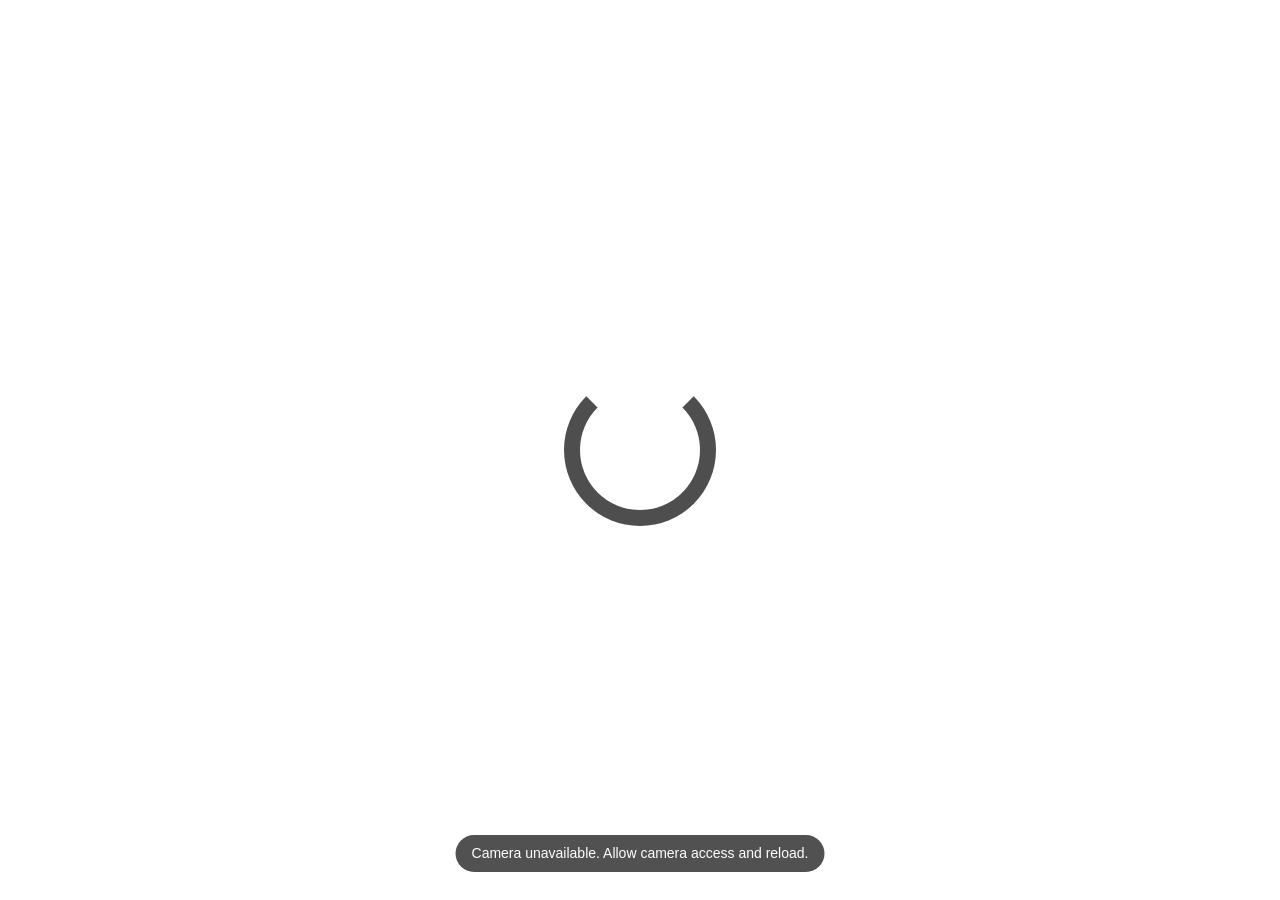
<file: white.html>
<!doctype html>
<html lang="en">
<head>
<meta charset="utf-8">
<meta name="viewport" content="width=device-width,initial-scale=1,viewport-fit=cover,user-scalable=no">
<title>From the Other Room · White room</title>
<script>window.MINDAR_FOVY = 63;   // phone camera field of view (long side), read by the bundled MindAR</script>
<script src="./lib/aframe-v1.5.0.min.js"></script>
<script src="./lib/mindar-image-aframe.prod.js"></script>
<script>
/* Timing in seconds after the book is first recognised. */
const TIME = { whiteIn: 1.5, redStart: 2.5, redFor: 8 };
/* Book geometry in mm (Sabuda card): spread 190.5 x 104.8; house front corner on the fold 31.7 behind the front edge. */
const BOOK = { w: 190.5, d: 104.8, pageW: 95.25 };
const HOUSE = { corner: 31.7, long: 50.8, gable: 38.1, eave: 38.1, ridge: 50.8, roofLen: 57.1, roofSlope: 34.9, pitch: 33.7 };
</script>
<style>
  html { background: #fff; }
  html, body { margin: 0; height: 100%; overflow: hidden; font: 15px/1.35 -apple-system, BlinkMacSystemFont, "Segoe UI", Roboto, sans-serif; -webkit-user-select: none; user-select: none; }
  a-scene { position: fixed; inset: 0; }
  .a-enter-vr, .a-enter-ar, .a-orientation-modal { display: none !important; }
  #hint { position: fixed; left: 50%; bottom: max(28px, env(safe-area-inset-bottom)); transform: translateX(-50%); z-index: 5; background: rgba(14,14,16,.72); color: #fff; padding: 9px 16px; border-radius: 99px; font-size: 14px; white-space: nowrap; transition: opacity .5s; pointer-events: none; }
  #hint.hide { opacity: 0; }
</style>
</head>
<body>
<div id="hint">Point your phone at the open book</div>

<a-scene id="scene"
  mindar-image="imageTargetSrc: ./targets/pages-v3.mind; maxTrack: 4; filterMinCF: 0.0001; filterBeta: 10; missTolerance: 8; warmupTolerance: 3; uiScanning: no; uiLoading: yes; uiError: yes"
  color-space="sRGB" renderer="colorManagement: true; antialias: true; alpha: true"
  vr-mode-ui="enabled: false" device-orientation-permission-ui="enabled: false" white-room>
  <a-camera position="0 0 0" look-controls="enabled: false" cursor="rayOrigin: none"></a-camera>
  <!-- the red pages are the tracking images: 0/1 = left/right learned from above, 2/3 = from an angle -->
  <a-entity mindar-image-target="targetIndex: 0"><a-entity book-mask="side: left; rank: 0"></a-entity></a-entity>
  <a-entity mindar-image-target="targetIndex: 1"><a-entity book-mask="side: right; rank: 1"></a-entity></a-entity>
  <a-entity mindar-image-target="targetIndex: 2"><a-entity book-mask="side: left; rank: 2"></a-entity></a-entity>
  <a-entity mindar-image-target="targetIndex: 3"><a-entity book-mask="side: right; rank: 3"></a-entity></a-entity>
</a-scene>

<script>
const THREE = AFRAME.THREE;
const $ = id => document.getElementById(id);
const deg = d => d * Math.PI / 180;
const MASK_LAYER = 1;
const tracked = new Set();          // ranks of the page images currently recognised
let firstSeen = null;               // when the book was first recognised
let lostAt = null, pausedFor = 0;   // pause the sequence while the book is out of view

function shapeFrom(pts) { const s = new THREE.Shape(); pts.forEach((p, i) => i ? s.lineTo(p[0], p[1]) : s.moveTo(p[0], p[1])); s.closePath(); return s; }
function roofShape() {
  const L = HOUSE.roofLen, S = HOUSE.roofSlope, h = L / 2, s = new THREE.Shape();
  s.moveTo(-h, 0); s.lineTo(h, 0); s.bezierCurveTo(h, 0, h + 3.4, -S, 13.55, -S);
  s.lineTo(-12.55, -S); s.bezierCurveTo(-h - 3.6, -S, -h, 0, -h, 0); return s;
}

/* Under each page image: the whole book as an invisible mask (house = red channel, area around the pages = green). */
AFRAME.registerComponent('book-mask', {
  schema: { side: { type: 'string' }, rank: { type: 'int' } },
  init() {
    // channels add up, so the house (red) never erases the page zone (green) behind it
    const houseMat = new THREE.MeshBasicMaterial({ color: 0xff0000, side: THREE.DoubleSide, blending: THREE.CustomBlending, blendEquation: THREE.MaxEquation });
    const zoneMat = new THREE.MeshBasicMaterial({ color: 0x00ff00, side: THREE.DoubleSide, depthWrite: false, blending: THREE.CustomBlending, blendEquation: THREE.MaxEquation });
    const page = new THREE.Group(); page.scale.setScalar(1 / BOOK.pageW); page.rotation.x = Math.PI / 2;   // mm; Y up; Z toward viewer
    const book = new THREE.Group();   // origin: fold on the front edge
    book.position.set(this.data.side === 'left' ? BOOK.pageW / 2 : -BOOK.pageW / 2, 0, BOOK.d / 2);
    page.add(book);
    // generous zone around the spread: the real red pages inside it are kept (also when the card is folded a bit)
    const zone = new THREE.Mesh(new THREE.PlaneGeometry(BOOK.w * 1.45, BOOK.d * 1.7), zoneMat);
    zone.rotation.x = -Math.PI / 2; zone.position.set(0, 0, -BOOK.d / 2); zone.renderOrder = 0; book.add(zone);
    // the house, slightly enlarged so its paper edges are inside the mask
    const house = new THREE.Group(); house.position.set(0, 0, -HOUSE.corner); house.rotation.y = Math.PI / 4; house.scale.setScalar(1.1);
    const add = (geo, pos, ry) => { const m = new THREE.Mesh(geo, houseMat); m.position.set(...pos); m.rotation.y = ry || 0; m.renderOrder = 1; house.add(m); };
    const H = HOUSE;
    add(new THREE.ShapeGeometry(shapeFrom([[0, 0], [H.long, 0], [H.long, H.eave], [0, H.eave]])), [0, 0, 0]);
    add(new THREE.ShapeGeometry(shapeFrom([[0, 0], [H.long, 0], [H.long, H.eave], [0, H.eave]])), [H.long, 0, -H.gable], Math.PI);
    add(new THREE.ShapeGeometry(shapeFrom([[-H.gable, 0], [0, 0], [0, H.eave], [-H.gable / 2, H.ridge], [-H.gable, H.eave]])), [0, 0, 0], -Math.PI / 2);
    add(new THREE.ShapeGeometry(shapeFrom([[0, 0], [H.gable, 0], [H.gable, H.eave], [H.gable / 2, H.ridge], [0, H.eave]])), [H.long, 0, 0], Math.PI / 2);
    const rGeo = new THREE.ShapeGeometry(roofShape(), 24);
    const ridge = new THREE.Group(); ridge.position.set(H.long / 2, H.ridge, -H.gable / 2); house.add(ridge);
    const rA = new THREE.Mesh(rGeo, houseMat); rA.rotation.x = deg(H.pitch) - Math.PI / 2; ridge.add(rA);
    const flip = new THREE.Group(); flip.rotation.y = Math.PI; ridge.add(flip);
    const rB = new THREE.Mesh(rGeo, houseMat); rB.rotation.x = deg(H.pitch) - Math.PI / 2; flip.add(rB);
    book.add(house);
    page.traverse(o => o.layers.set(MASK_LAYER));
    this.el.object3D.add(page); this.page = page;
    const anchor = this.el.parentNode, r = this.data.rank;
    anchor.addEventListener('targetFound', () => {
      tracked.add(r); $('hint').classList.add('hide');
      const now = performance.now() / 1000;
      if (firstSeen === null) firstSeen = now;
      if (lostAt !== null) { pausedFor += now - lostAt; lostAt = null; }
    });
    anchor.addEventListener('targetLost', () => {
      tracked.delete(r);
      if (!tracked.size) { lostAt = performance.now() / 1000; $('hint').classList.remove('hide'); }
    });
  },
  tick() {   // only one page image drives the mask at a time: the lowest rank that is recognised
    this.page.visible = tracked.has(this.data.rank) && Math.min(...tracked) === this.data.rank;
  }
});

/* Draws the whole view: live camera, everything but the book whitened, the house slowly turning red. */
const COMPOSITE_FRAG = `
precision highp float;
uniform sampler2D uVideo, uMask;
uniform vec2 uRes;
uniform vec4 uVid;          // camera image rectangle on the canvas: x, y-from-top, width, height (pixels)
uniform float uWhite, uRed, uHave, uDebug;
float redness(vec3 c){ float m = max(c.g, c.b); return (c.r - m) / (c.r + .05); }
vec3 cam(vec2 fc){
  vec2 uv = vec2((fc.x - uVid.x) / uVid.z, 1. - ((uRes.y - fc.y) - uVid.y) / uVid.w);
  return texture2D(uVideo, uv).rgb;
}
void main(){
  vec2 fc = gl_FragCoord.xy;
  vec3 c = cam(fc);
  if (uHave < .5) { gl_FragColor = vec4(c, 1.); return; }
  // mask, softened over a few pixels
  vec2 m = vec2(0.); float px = 2.5;
  for (int i = -1; i <= 1; i++) for (int j = -1; j <= 1; j++) m += texture2D(uMask, (fc + vec2(i, j) * px) / uRes).rg;
  m /= 9.;
  // pages: red paint (with its black crackle) inside the zone around the book
  float rd = 0.;
  for (int i = -2; i <= 2; i++) for (int j = -2; j <= 2; j++) rd += redness(cam(fc + vec2(i, j) * 3.));
  rd /= 25.;
  float l0 = dot(c, vec3(.299, .587, .114));
  // house: its outline from the tracked pages (shaded walls look as red as the pages, so colour can't separate them);
  // only near-black pixels, like the black backing, are left out
  float house = smoothstep(.15, .6, m.r) * smoothstep(.06, .13, l0);
  float pages = smoothstep(.1, .5, m.g) * smoothstep(.31, .45, rd) * (1. - house);
  float keep = max(house, pages);
  if (uDebug > .5) { gl_FragColor = vec4(mix(c, vec3(1., 0., 0.), .45 * m.r) + vec3(0., .25 * m.g, 0.), 1.); return; }
  // the house turns red, keeping the paper's folds and shadows
  // multiply toward red: white paper becomes red with its folds and shadows; red page caught in the outline barely changes
  vec3 houseC = mix(c, c * vec3(1.06, .17, .19), uRed);
  vec3 kept = mix(c, houseC, house);
  vec3 outC = mix(c, mix(vec3(1.), kept, keep), uWhite);
  gl_FragColor = vec4(outC, 1.);
}`;

AFRAME.registerComponent('white-room', {
  init() {
    this.rt = null; this.videoTex = null;
    this.U = { uVideo: { value: null }, uMask: { value: null }, uRes: { value: new THREE.Vector2() }, uVid: { value: new THREE.Vector4() }, uWhite: { value: 0 }, uRed: { value: 0 }, uHave: { value: 0 }, uDebug: { value: new URLSearchParams(location.search).has('debug') ? 1 : 0 } };
    const quad = new THREE.Mesh(new THREE.PlaneGeometry(2, 2), new THREE.ShaderMaterial({
      uniforms: this.U, depthTest: false, depthWrite: false,
      vertexShader: 'void main(){ gl_Position = vec4(position.xy, 0., 1.); }', fragmentShader: COMPOSITE_FRAG
    }));
    quad.frustumCulled = false; quad.renderOrder = 999; quad.visible = false;
    this.el.object3D.add(quad); this.quad = quad;
    this.el.addEventListener('arReady', () => {
      const v = document.querySelector('video'); if (!v) return;
      this.video = v; this.videoTex = new THREE.VideoTexture(v); this.videoTex.colorSpace = THREE.SRGBColorSpace;
      this.U.uVideo.value = this.videoTex; quad.visible = true;
    });
  },
  tick(time, delta) {
    const r = this.el.renderer, cam = this.el.camera, canvas = this.el.canvas;
    if (!r || !cam || !this.video || !canvas) return;
    const W = canvas.width, H = canvas.height;
    if (!this.rt || this.rt.width !== (W >> 1) || this.rt.height !== (H >> 1)) {
      if (this.rt) this.rt.dispose();
      this.rt = new THREE.WebGLRenderTarget(W >> 1, H >> 1); this.U.uMask.value = this.rt.texture;
    }
    // where the camera image sits on the canvas (MindAR sizes the video element to cover the screen)
    const cr = canvas.getBoundingClientRect(), vr = this.video.getBoundingClientRect(), sx = W / cr.width, sy = H / cr.height;
    this.U.uRes.value.set(W, H);
    this.U.uVid.value.set((vr.left - cr.left) * sx, (vr.top - cr.top) * sy, vr.width * sx, vr.height * sy);
    // sequence
    const now = performance.now() / 1000;
    const t = firstSeen === null ? 0 : (lostAt !== null ? lostAt : now) - firstSeen - pausedFor;
    const have = tracked.size > 0;
    this.white = Math.max(0, Math.min(1, (this.white || 0) + (have ? 1 : -1) * Math.min(delta || 16, 100) / 1000 / TIME.whiteIn));
    const ease = x => x * x * (3 - 2 * x);
    this.U.uWhite.value = ease(this.white);
    this.U.uRed.value = ease(Math.max(0, Math.min(1, (t - TIME.redStart) / TIME.redFor)));
    this.U.uHave.value = this.white > 0 ? 1 : 0;
    // render the invisible book mask for this frame
    const old = r.getRenderTarget(), oldClear = r.getClearColor(new THREE.Color()), oldAlpha = r.getClearAlpha();
    cam.layers.set(MASK_LAYER); this.quad.visible = false;
    r.setRenderTarget(this.rt); r.setClearColor(0x000000, 0); r.clear(); r.render(this.el.object3D, cam);
    r.setRenderTarget(old); r.setClearColor(oldClear, oldAlpha);
    cam.layers.set(0); this.quad.visible = true;
  }
});

$('scene').addEventListener('arError', () => { $('hint').textContent = 'Camera unavailable. Allow camera access and reload.'; $('hint').classList.remove('hide'); });
</script>
</body>
</html>
</file>
<file: dots/style.css>
:root {
  --ivory: #f6f3ec;
  --ink: #23252b;
  --muted: #6b6b6b;
  --line: #e4e0d6;
  --cobalt: #002aa9;
  --serif: "Source Serif 4", "Iowan Old Style", Georgia, serif;
  --sans: -apple-system, BlinkMacSystemFont, "Helvetica Neue", Helvetica, Arial, sans-serif;
}

* { box-sizing: border-box; }

html, body {
  margin: 0;
  height: 100%;
  background: var(--ivory);
  color: var(--ink);
  font-family: var(--sans);
  -webkit-text-size-adjust: 100%;
  -webkit-tap-highlight-color: transparent;
}

body.in-ar { background: #000; overflow: hidden; overscroll-behavior: none; }

[hidden] { display: none !important; }

button { font: inherit; cursor: pointer; }
svg { fill: none; stroke: currentColor; stroke-width: 1.7; stroke-linecap: round; stroke-linejoin: round; }

/* ---------- start page ---------- */

#intro {
  min-height: 100%;
  min-height: 100dvh;
  display: flex;
  flex-direction: column;
  padding: max(20px, env(safe-area-inset-top)) 24px max(20px, env(safe-area-inset-bottom));
  max-width: 720px;
  margin: 0 auto;
}

.top { padding: 6px 0 18px; border-bottom: 1px solid var(--line); }

.mark {
  display: inline-flex;
  align-items: center;
  gap: 10px;
  color: var(--cobalt);
  font-weight: 600;
  font-size: 16px;
}
.mark svg { width: 24px; height: 24px; }

.hero {
  flex: 1;
  display: flex;
  flex-direction: column;
  align-items: center;
  justify-content: center;
  text-align: center;
  padding: 48px 0;
}

.eyebrow {
  margin: 0 0 18px;
  color: var(--cobalt);
  font-size: 12px;
  letter-spacing: 0.22em;
  text-transform: uppercase;
}

h1 {
  margin: 0;
  font-family: var(--serif);
  font-weight: 400;
  font-size: clamp(40px, 11vw, 68px);
  line-height: 1.04;
  letter-spacing: -0.02em;
}
h1 em { color: var(--cobalt); }

.lede {
  max-width: 30ch;
  margin: 22px 0 40px;
  color: var(--muted);
  font-size: 17px;
  line-height: 1.5;
}

.primary {
  display: inline-flex;
  align-items: center;
  gap: 12px;
  padding: 18px 34px;
  border: 0;
  border-radius: 8px;
  background: var(--cobalt);
  color: #fff;
  font-size: 18px;
  font-weight: 500;
  box-shadow: 0 10px 24px rgba(0, 42, 169, 0.22);
}
.primary svg { width: 24px; height: 24px; }
.primary:disabled { opacity: 0.6; }
.primary:focus-visible { outline: 2px solid var(--cobalt); outline-offset: 4px; }

.message {
  max-width: 34ch;
  margin: 22px 0 0;
  color: var(--ink);
  font-size: 15px;
  line-height: 1.5;
}

.foot {
  padding-top: 18px;
  border-top: 1px solid var(--line);
  color: var(--muted);
  font-size: 12px;
}

/* ---------- camera view ---------- */

#ar { position: fixed; inset: 0; overflow: hidden; background: #000; touch-action: none; }

#stage { position: absolute; inset: 0; }
#stage video {
  position: absolute !important;
  inset: 0 !important;
  width: 100% !important;
  height: 100% !important;
  object-fit: cover;
  z-index: 0 !important;
}

#debug { position: absolute; inset: 0; width: 100%; height: 100%; z-index: 2; pointer-events: none; }

.hotspot {
  position: absolute;
  left: 0;
  top: 0;
  z-index: 5;
  width: 64px;
  height: 64px;
  margin: -32px 0 0 -32px;
  padding: 0;
  border: 0;
  background: transparent;
  opacity: 0;
  pointer-events: none;
  transition: opacity 0.25s ease;
  will-change: transform, opacity;
}
.hotspot.on { opacity: 1; pointer-events: auto; }

/* cobalt centre, thin white ring, soft blue halo */
.hotspot span {
  position: absolute;
  left: 50%;
  top: 50%;
  width: 28px;
  height: 28px;
  margin: -14px 0 0 -14px;
  border-radius: 50%;
  background: var(--cobalt);
  box-shadow:
    0 0 0 2.5px #fff,
    0 0 0 9px rgba(0, 42, 169, 0.16),
    0 0 22px 6px rgba(0, 42, 169, 0.45);
}
.hotspot span::after {
  content: "";
  position: absolute;
  inset: -9px;
  border-radius: 50%;
  border: 1.5px solid rgba(255, 255, 255, 0.55);
  animation: breathe 2.4s ease-in-out infinite;
}
@keyframes breathe {
  0%, 100% { transform: scale(0.85); opacity: 0; }
  50% { transform: scale(1.15); opacity: 1; }
}
.hotspot:active span { transform: scale(0.92); }

#exit {
  position: absolute;
  z-index: 6;
  left: 16px;
  top: max(16px, env(safe-area-inset-top));
  width: 44px;
  height: 44px;
  display: grid;
  place-items: center;
  border: 0;
  border-radius: 50%;
  background: rgba(246, 243, 236, 0.86);
  color: var(--ink);
}
#exit svg { width: 22px; height: 22px; }

.hint {
  position: absolute;
  z-index: 4;
  left: 50%;
  bottom: max(28px, calc(env(safe-area-inset-bottom) + 12px));
  margin: 0;
  padding: 10px 18px;
  transform: translateX(-50%);
  border-radius: 99px;
  background: rgba(246, 243, 236, 0.9);
  color: var(--ink);
  font-size: 14px;
  white-space: nowrap;
  transition: opacity 0.4s ease;
  pointer-events: none;
}
.hint.off { opacity: 0; }

/* ---------- photo pop-up ---------- */

.popup {
  position: absolute;
  inset: 0;
  z-index: 10;
  display: grid;
  place-items: center;
  padding: 24px;
  background: rgba(10, 14, 30, 0.28);
  animation: fade 0.2s ease;
}
.popup figure {
  position: relative;
  width: min(86vw, 62vh, 440px);
  aspect-ratio: 1;
  margin: 0;
  padding: 10px;
  border-radius: 6px;
  background: var(--ivory);
  box-shadow: 0 24px 60px rgba(0, 0, 0, 0.35);
  animation: rise 0.25s ease;
}
.popup img {
  display: block;
  width: 100%;
  height: 100%;
  object-fit: contain;     /* whole photo stays in view */
  background: var(--ivory);
}
#close {
  position: absolute;
  top: -16px;
  right: -16px;
  width: 44px;
  height: 44px;
  display: grid;
  place-items: center;
  border: 2.5px solid #fff;
  border-radius: 50%;
  background: var(--cobalt);
  color: #fff;
  box-shadow: 0 6px 16px rgba(0, 0, 0, 0.3);
}
#close svg { width: 20px; height: 20px; stroke-width: 2.2; }

@keyframes fade { from { opacity: 0; } }
@keyframes rise { from { transform: translateY(8px) scale(0.97); opacity: 0; } }

@media (prefers-reduced-motion: reduce) {
  .hotspot span::after, .popup, .popup figure { animation: none; }
}
</file>
<file: shapes/style.css>
* {
  box-sizing: border-box;
}

html,
body {
  width: 100%;
  height: 100%;
  margin: 0;
  overflow: hidden;
  background: #101116;
  font-family: Arial, sans-serif;
}

#ar-stage {
  position: fixed;
  inset: 0;
  overflow: hidden;
  isolation: isolate;
}

#ar-stage video {
  position: absolute;
  z-index: 0 !important;
}

#ar-stage canvas {
  position: absolute;
  z-index: 1 !important;
  background: transparent !important;
  pointer-events: none;
}

#controls {
  position: fixed;
  left: 16px;
  right: 16px;
  bottom: max(16px, env(safe-area-inset-bottom));
  z-index: 100;
  pointer-events: none;
}

.buttons {
  display: flex;
  flex-wrap: wrap;
  gap: 8px;
  margin-bottom: 8px;
}

button {
  padding: 11px 16px;
  border: 1px solid rgba(255, 255, 255, 0.3);
  border-radius: 8px;
  background: #002aa9;
  color: white;
  font-size: 14px;
  cursor: pointer;
  pointer-events: auto;
}

button:disabled {
  opacity: 0.5;
  cursor: default;
}

button:focus-visible {
  outline: 2px solid white;
  outline-offset: 3px;
}

#status {
  display: table;
  max-width: 100%;
  margin: 0;
  padding: 9px 12px;
  border-radius: 6px;
  background: rgba(0, 0, 0, 0.72);
  color: white;
  font-size: 13px;
  line-height: 1.4;
}
</file>
